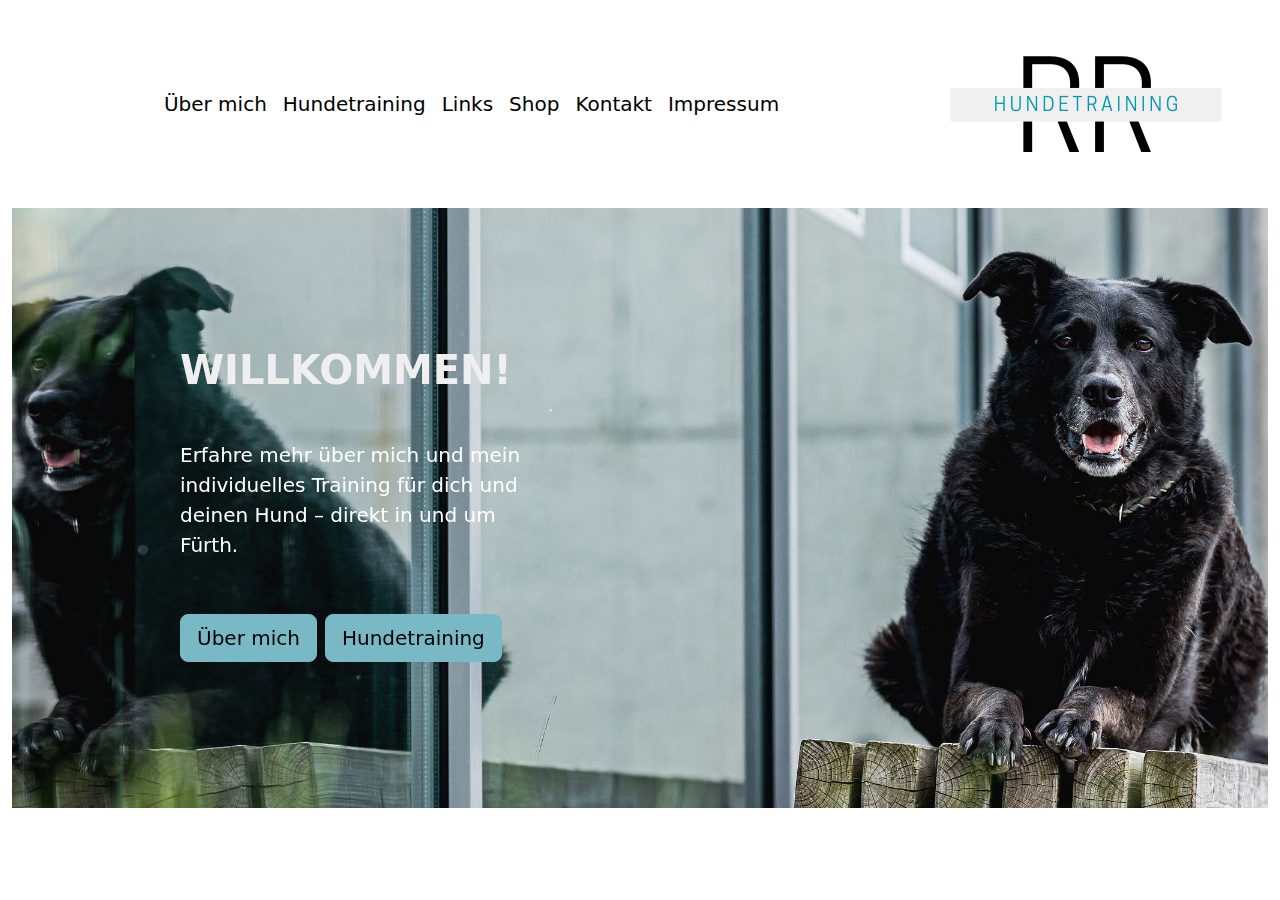
<file: index.html>
<!DOCTYPE html>
<html data-bs-theme="light" lang="de">

<head>
    <meta charset="utf-8">
    <meta name="viewport" content="width=device-width, initial-scale=1.0, shrink-to-fit=no">
    <title>Index</title>
    <meta name="description" content="Das ist die Startseite">
    <meta property="og:type" content="website">
    <meta property="title" content="Startseite">
    <link rel="stylesheet" href="assets/bootstrap/css/bootstrap.min.css">
    <link rel="stylesheet" href="https://fonts.googleapis.com/css?family=Alef&amp;display=swap">
    <link rel="stylesheet" href="assets/css/bss-overrides.css">
    <link rel="stylesheet" href="assets/css/Navbar-Centered-Links-icons.css">
    <link rel="stylesheet" href="assets/css/Projects-Grid-Horizontal-images.css">
</head>

<body>
    <div class="container-fluid">
        <nav class="navbar navbar-expand-md bg-body py-3">
            <div class="container-fluid"><button data-bs-toggle="collapse" class="navbar-toggler" data-bs-target="#navcol-3"><span class="visually-hidden">Toggle navigation</span><span class="navbar-toggler-icon"></span></button>
                <div class="collapse navbar-collapse" id="navcol-3">
                    <ul class="navbar-nav mx-auto">
                        <li class="nav-item"><a class="nav-link active" href="myself.html" style="font-size: 20px;">Über mich</a></li>
                        <li class="nav-item"><a class="nav-link" href="training.html" style="color: #000000;font-size: 20px;">Hundetraining</a></li>
                        <li class="nav-item"><a class="nav-link" href="Links.html" style="color: #000000;font-size: 20px;">Links</a></li>
                        <li class="nav-item"><a class="nav-link" href="Shop.html" style="color: #000000;font-size: 20px;">Shop</a></li>
                        <li class="nav-item"><a class="nav-link" href="Kontakt.html" style="color: #000000;font-size: 20px;">Kontakt</a></li>
                        <li class="nav-item"><a class="nav-link" href="Impressum.html" style="color: #000000;font-size: 20px;">Impressum</a></li>
                    </ul>
                    <picture><img alt="Logo mit zwei R Buchstaben und dem Wort Hundetraining" src="assets/img/Elegant%20Monogram%20Logo%20Minimalist%20Schwarz.png"></picture>
                </div>
            </div>
        </nav>
    </div>
    <div class="container-fluid">
        <section>
            <div data-bss-parallax-bg="true" style="height: 600px;background: url(&quot;assets/img/IMG_3284_web.jpg&quot;) no-repeat;background-size: cover;">
                <div class="container h-100">
                    <div class="row h-100">
                        <div class="col-md-6 text-center text-md-start d-flex d-sm-flex d-md-flex justify-content-center align-items-center justify-content-md-start align-items-md-center justify-content-xl-center">
                            <div style="max-width: 350px;">
                                <h1 class="text-uppercase fw-bold" style="color: var(--bs-primary);">Willkommen!</h1>
                                <p class="text-white my-3" style="color: #000000;font-size: 20px;"><br>Erfahre mehr über mich und mein individuelles Training für dich und deinen Hund – direkt in und um Fürth.<br><br></p><a class="btn btn-secondary btn-lg me-2" role="button" href="myself.html" style="margin: 8px 0px;">Über mich</a><a class="btn btn-secondary btn-lg" role="button" href="training.html">Hundetraining</a>
                            </div>
                        </div>
                    </div>
                </div>
            </div>
        </section>
    </div>
    <script src="assets/bootstrap/js/bootstrap.min.js"></script>
    <script src="assets/js/bs-init.js"></script>
</body>

</html>
</file>
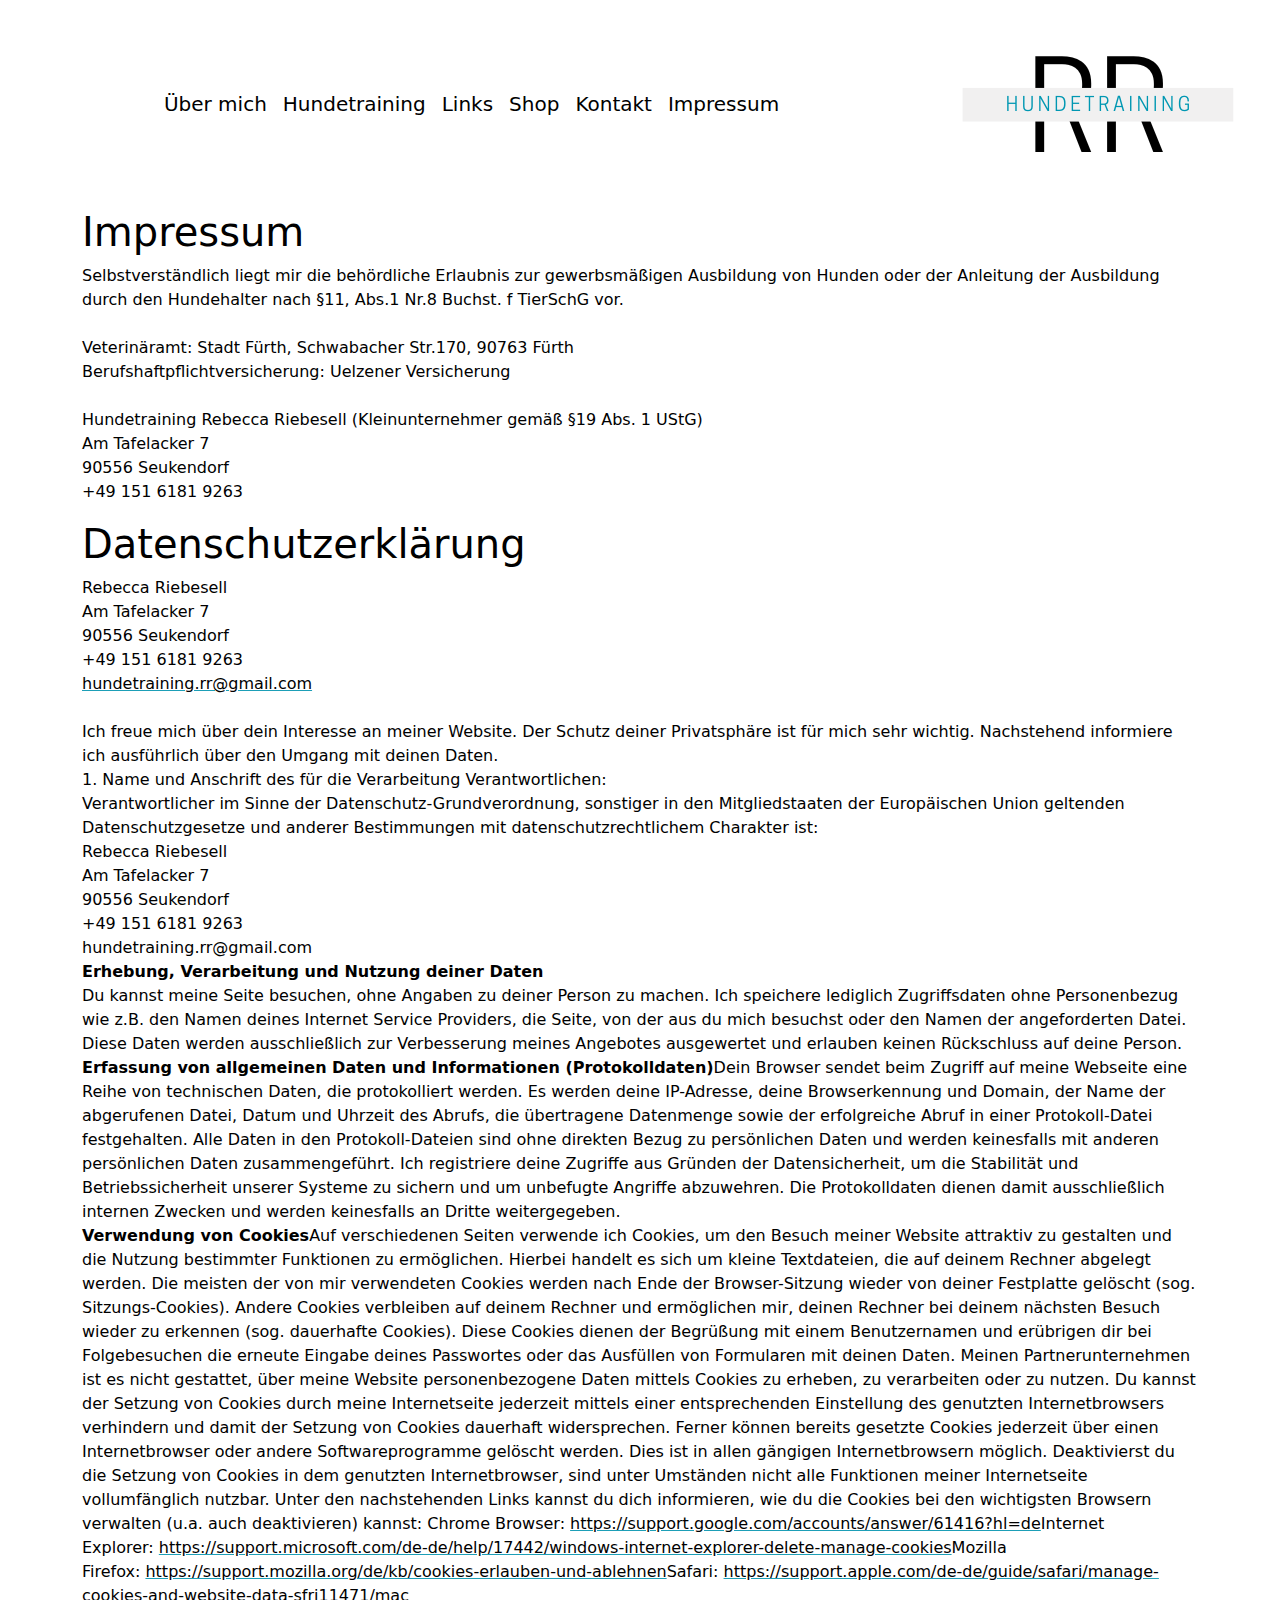
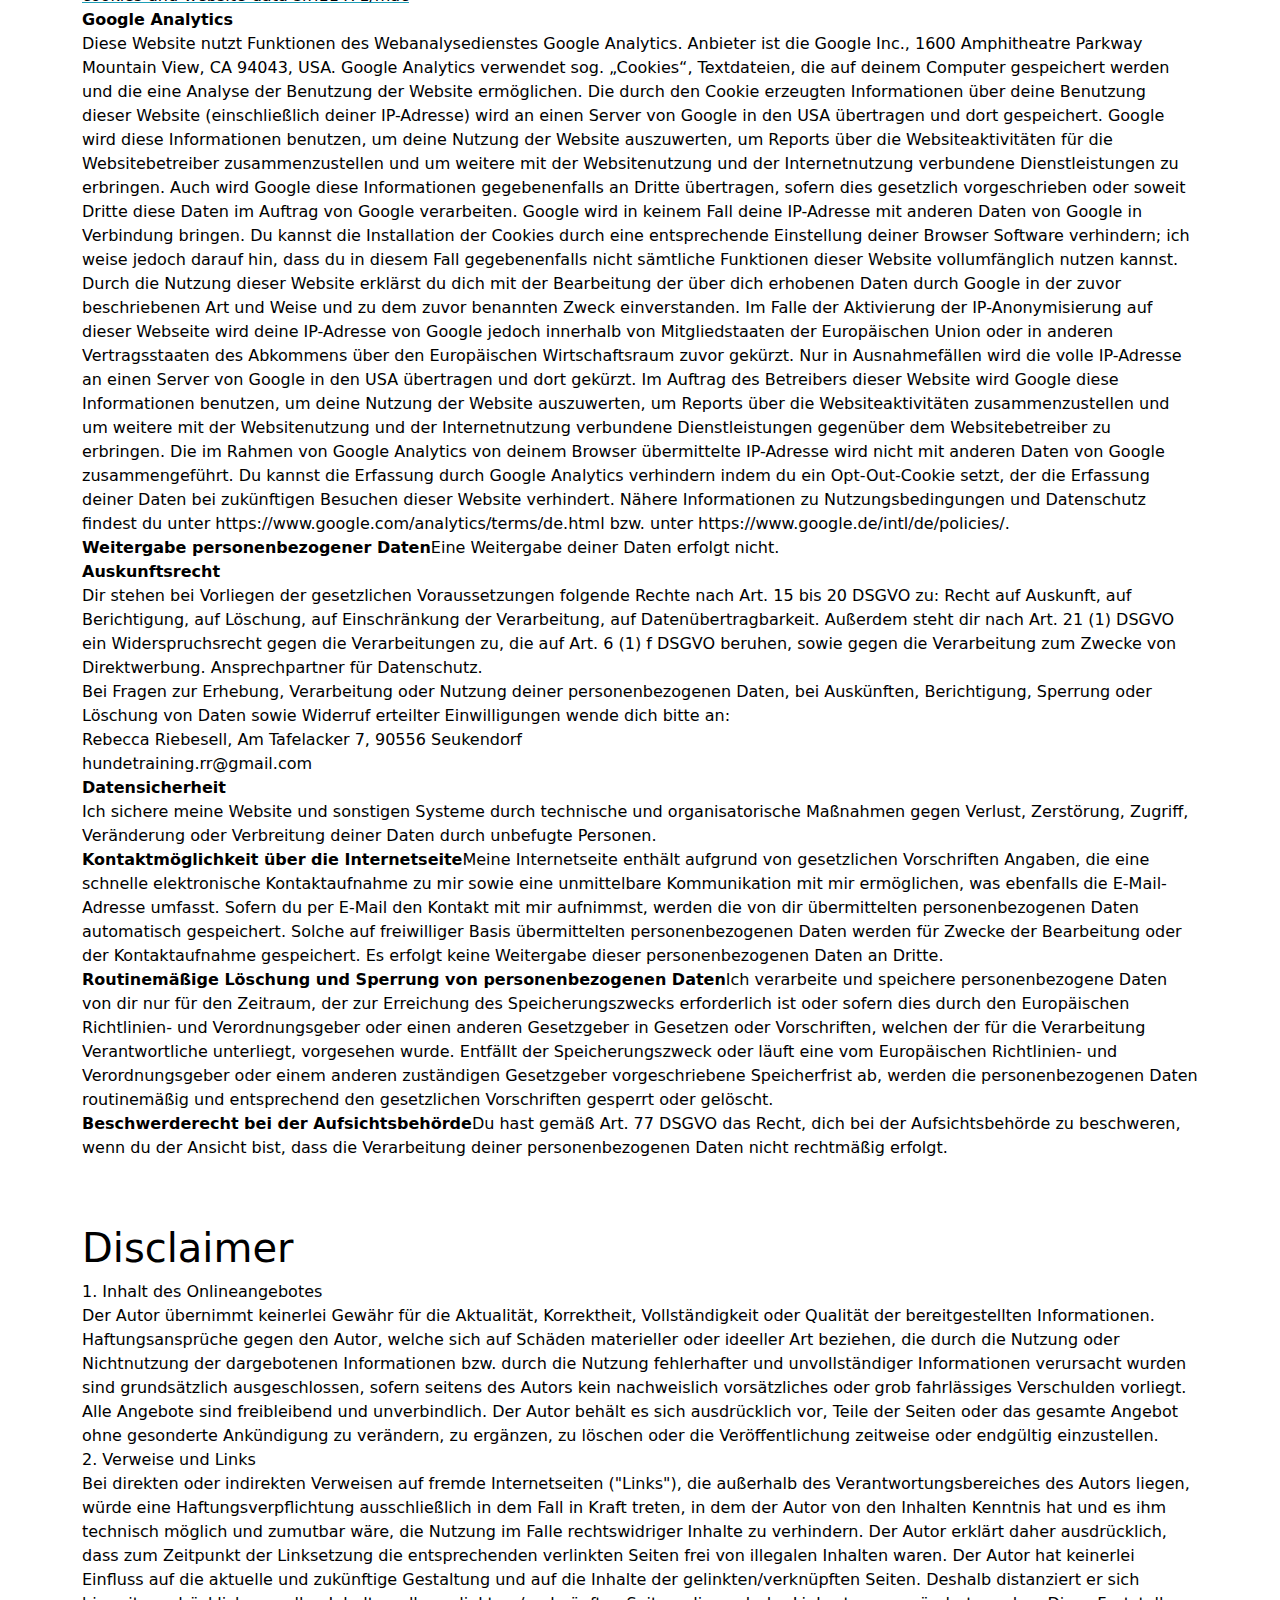
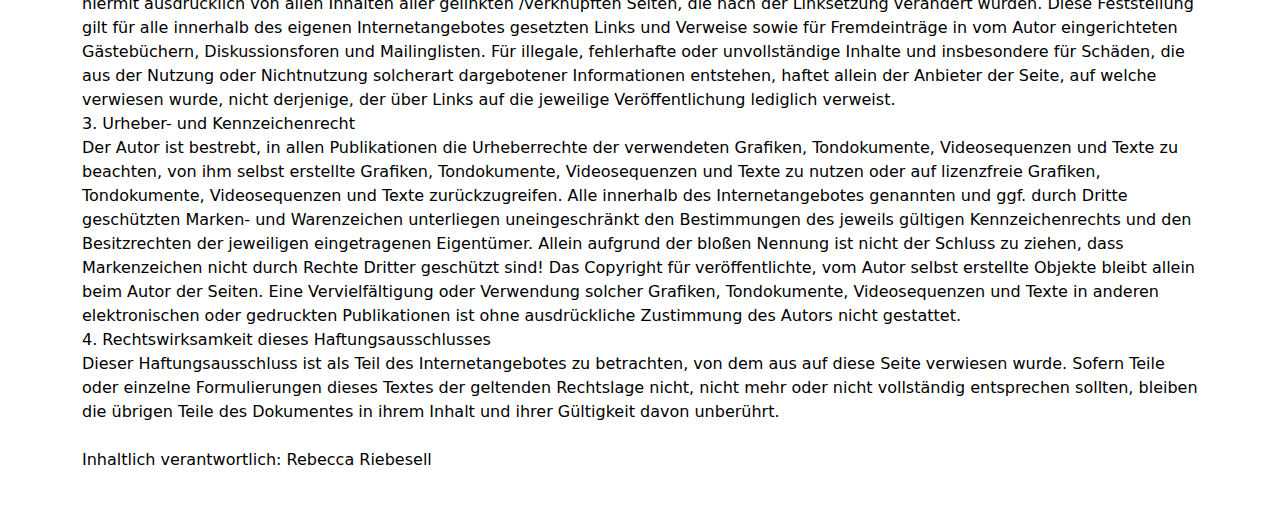
<file: Impressum.html>
<!DOCTYPE html>
<html data-bs-theme="light" lang="de">

<head>
    <meta charset="utf-8">
    <meta name="viewport" content="width=device-width, initial-scale=1.0, shrink-to-fit=no">
    <title>Impressum</title>
    <meta name="description" content="Hier finden sich alle rechtlich relevanten Informationen.">
    <meta property="og:type" content="website">
    <meta property="title" content="Impressum">
    <link rel="stylesheet" href="assets/bootstrap/css/bootstrap.min.css">
    <link rel="stylesheet" href="https://fonts.googleapis.com/css?family=Alef&amp;display=swap">
    <link rel="stylesheet" href="assets/css/bss-overrides.css">
    <link rel="stylesheet" href="assets/css/Navbar-Centered-Links-icons.css">
    <link rel="stylesheet" href="assets/css/Projects-Grid-Horizontal-images.css">
</head>

<body>
    <nav class="navbar navbar-expand-md bg-body py-3">
        <div class="container-fluid"><button data-bs-toggle="collapse" class="navbar-toggler" data-bs-target="#navcol-3"><span class="visually-hidden">Toggle navigation</span><span class="navbar-toggler-icon"></span></button>
            <div class="collapse navbar-collapse" id="navcol-3">
                <ul class="navbar-nav mx-auto">
                    <li class="nav-item"><a class="nav-link active" href="myself.html" style="font-size: 20px;">Über mich</a></li>
                    <li class="nav-item"><a class="nav-link" href="training.html" style="color: #000000;font-size: 20px;">Hundetraining</a></li>
                    <li class="nav-item"><a class="nav-link" href="Links.html" style="color: #000000;font-size: 20px;">Links</a></li>
                    <li class="nav-item"><a class="nav-link" href="Shop.html" style="color: #000000;font-size: 20px;">Shop</a></li>
                    <li class="nav-item"><a class="nav-link" href="Kontakt.html" style="color: #000000;font-size: 20px;">Kontakt</a></li>
                    <li class="nav-item"><a class="nav-link" href="Impressum.html" style="color: #000000;font-size: 20px;">Impressum</a></li>
                </ul>
                <picture><img alt="Logo mit zwei R Buchstaben und dem Wort Hundetraining" src="assets/img/Elegant%20Monogram%20Logo%20Minimalist%20Schwarz.png"></picture>
            </div>
        </div>
    </nav>
    <div class="container">
        <h1>Impressum</h1>
        <p>Selbstverständlich liegt mir die behördliche&nbsp;Erlaubnis zur gewerbsmäßigen Ausbildung von Hunden oder der Anleitung der Ausbildung durch den Hundehalter nach §11, Abs.1 Nr.8 Buchst. f TierSchG vor.<br><br>Veterinäramt: Stadt Fürth, Schwabacher Str.170, 90763 Fürth<br>Berufshaftpflichtversicherung: Uelzener Versicherung<br><br>Hundetraining Rebecca Riebesell (Kleinunternehmer gemäß §19 Abs. 1 UStG)<br>Am Tafelacker 7<br>90556 Seukendorf<br>+49 151 6181 9263</p>
        <h1>Datenschutzerklärung</h1>
        <p>Rebecca Riebesell<br>Am Tafelacker 7<br>90556 Seukendorf<br>+49 151 6181 9263 <br><a href="mailto:hundeschule@shyva.de" target="_blank"><span style="color: rgb(0, 0, 0);">hundetraining.rr@gmail.com</span></a><br><br>Ich freue mich über dein Interesse an meiner Website. Der Schutz deiner Privatsphäre ist für mich sehr wichtig. Nachstehend informiere ich ausführlich über den Umgang mit deinen Daten.<br>1. Name und Anschrift des für die Verarbeitung Verantwortlichen:<br>Verantwortlicher im Sinne der Datenschutz-Grundverordnung, sonstiger in den Mitgliedstaaten der Europäischen Union geltenden Datenschutzgesetze und anderer Bestimmungen mit datenschutzrechtlichem Charakter ist:<br>Rebecca Riebesell<br>Am Tafelacker 7<br>90556 Seukendorf<br>+49 151 6181 9263 <br>hundetraining.rr@gmail.com<br><strong>Erhebung, Verarbeitung und Nutzung deiner Daten</strong><br>Du kannst meine Seite besuchen, ohne Angaben zu deiner Person zu machen. Ich speichere lediglich Zugriffsdaten ohne Personenbezug wie z.B. den Namen deines Internet Service Providers, die Seite, von der aus du mich besuchst oder den Namen der angeforderten Datei. Diese Daten werden ausschließlich zur Verbesserung meines Angebotes ausgewertet und erlauben keinen Rückschluss auf deine Person.<br><strong>Erfassung von allgemeinen Daten und Informationen (Protokolldaten)</strong>Dein Browser sendet beim Zugriff auf meine Webseite eine Reihe von technischen Daten, die protokolliert werden. Es werden deine IP-Adresse, deine Browserkennung und Domain, der Name der abgerufenen Datei, Datum und Uhrzeit des Abrufs, die übertragene Datenmenge sowie der erfolgreiche Abruf in einer Protokoll-Datei festgehalten. Alle Daten in den Protokoll-Dateien sind ohne direkten Bezug zu persönlichen Daten und werden keinesfalls mit anderen persönlichen Daten zusammengeführt. Ich registriere deine Zugriffe aus Gründen der Datensicherheit, um die Stabilität und Betriebssicherheit unserer Systeme zu sichern und um unbefugte Angriffe abzuwehren. Die Protokolldaten dienen damit ausschließlich internen Zwecken und werden keinesfalls an Dritte weitergegeben. <br><strong>Verwendung von Cookies</strong>Auf verschiedenen Seiten verwende ich Cookies, um den Besuch meiner Website attraktiv zu gestalten und die Nutzung bestimmter Funktionen zu ermöglichen. Hierbei handelt es sich um kleine Textdateien, die auf deinem Rechner abgelegt werden. Die meisten der von mir verwendeten Cookies werden nach Ende der Browser-Sitzung wieder von deiner Festplatte gelöscht (sog. Sitzungs-Cookies). Andere Cookies verbleiben auf deinem Rechner und ermöglichen mir, deinen Rechner bei deinem nächsten Besuch wieder zu erkennen (sog. dauerhafte Cookies). Diese Cookies dienen der Begrüßung mit einem Benutzernamen und erübrigen dir bei Folgebesuchen die erneute Eingabe deines Passwortes oder das Ausfüllen von Formularen mit deinen Daten. Meinen Partnerunternehmen ist es nicht gestattet, über meine Website personenbezogene Daten mittels Cookies zu erheben, zu verarbeiten oder zu nutzen. Du kannst der Setzung von Cookies durch meine Internetseite jederzeit mittels einer entsprechenden Einstellung des genutzten Internetbrowsers verhindern und damit der Setzung von Cookies dauerhaft widersprechen. Ferner können bereits gesetzte Cookies jederzeit über einen Internetbrowser oder andere Softwareprogramme gelöscht werden. Dies ist in allen gängigen Internetbrowsern möglich. Deaktivierst du die Setzung von Cookies in dem genutzten Internetbrowser, sind unter Umständen nicht alle Funktionen meiner Internetseite vollumfänglich nutzbar. Unter den nachstehenden Links kannst du dich informieren, wie du die Cookies bei den wichtigsten Browsern verwalten (u.a. auch deaktivieren) kannst: Chrome Browser:&nbsp;<a href="https://support.google.com/accounts/answer/61416?hl=de" target="_blank"><span style="color: rgb(0, 0, 0);">https://support.google.com/accounts/answer/61416?hl=de</span></a>Internet Explorer:&nbsp;<a href="https://support.microsoft.com/de-de/help/17442/windows-internet-explorer-delete-manage-cookies" target="_blank"><span style="color: rgb(0, 0, 0);">https://support.microsoft.com/de-de/help/17442/windows-internet-explorer-delete-manage-cookies</span></a>Mozilla Firefox:&nbsp;<a href="https://support.mozilla.org/de/kb/cookies-erlauben-und-ablehnen" target="_blank"><span style="color: rgb(0, 0, 0);">https://support.mozilla.org/de/kb/cookies-erlauben-und-ablehnen</span></a>Safari:&nbsp;<a href="https://support.apple.com/de-de/guide/safari/manage-cookies-and-website-data-sfri11471/mac" target="_blank"><span style="color: rgb(0, 0, 0);">https://support.apple.com/de-de/guide/safari/manage-cookies-and-website-data-sfri11471/mac</span></a><br><strong>Google Analytics</strong><br>Diese Website nutzt Funktionen des Webanalysedienstes Google Analytics. Anbieter ist die Google Inc., 1600 Amphitheatre Parkway Mountain View, CA 94043, USA. Google Analytics verwendet sog. „Cookies“, Textdateien, die auf deinem Computer gespeichert werden und die eine Analyse der Benutzung der Website ermöglichen. Die durch den Cookie erzeugten Informationen über deine Benutzung dieser Website (einschließlich deiner IP-Adresse) wird an einen Server von Google in den USA übertragen und dort gespeichert. Google wird diese Informationen benutzen, um deine Nutzung der Website auszuwerten, um Reports über die Websiteaktivitäten für die Websitebetreiber zusammenzustellen und um weitere mit der Websitenutzung und der Internetnutzung verbundene Dienstleistungen zu erbringen. Auch wird Google diese Informationen gegebenenfalls an Dritte übertragen, sofern dies gesetzlich vorgeschrieben oder soweit Dritte diese Daten im Auftrag von Google verarbeiten. Google wird in keinem Fall deine IP-Adresse mit anderen Daten von Google in Verbindung bringen. Du kannst die Installation der Cookies durch eine entsprechende Einstellung deiner Browser Software verhindern; ich weise jedoch darauf hin, dass du in diesem Fall gegebenenfalls nicht sämtliche Funktionen dieser Website vollumfänglich nutzen kannst. Durch die Nutzung dieser Website erklärst du dich mit der Bearbeitung der über dich erhobenen Daten durch Google in der zuvor beschriebenen Art und Weise und zu dem zuvor benannten Zweck einverstanden. Im Falle der Aktivierung der IP-Anonymisierung auf dieser Webseite wird deine IP-Adresse von Google jedoch innerhalb von Mitgliedstaaten der Europäischen Union oder in anderen Vertragsstaaten des Abkommens über den Europäischen Wirtschaftsraum zuvor gekürzt. Nur in Ausnahmefällen wird die volle IP-Adresse an einen Server von Google in den USA übertragen und dort gekürzt. Im Auftrag des Betreibers dieser Website wird Google diese Informationen benutzen, um deine Nutzung der Website auszuwerten, um Reports über die Websiteaktivitäten zusammenzustellen und um weitere mit der Websitenutzung und der Internetnutzung verbundene Dienstleistungen gegenüber dem Websitebetreiber zu erbringen. Die im Rahmen von Google Analytics von deinem Browser übermittelte IP-Adresse wird nicht mit anderen Daten von Google zusammengeführt. Du kannst die Erfassung durch Google Analytics verhindern indem du ein Opt-Out-Cookie setzt, der die Erfassung deiner Daten bei zukünftigen Besuchen dieser Website verhindert. Nähere Informationen zu Nutzungsbedingungen und Datenschutz findest du unter https://www.google.com/analytics/terms/de.html bzw. unter https://www.google.de/intl/de/policies/.<br><strong>Weitergabe personenbezogener Daten</strong>Eine Weitergabe deiner Daten erfolgt nicht.<br><strong>Auskunftsrecht</strong><br>Dir stehen bei Vorliegen der gesetzlichen Voraussetzungen folgende Rechte nach Art. 15 bis 20 DSGVO zu: Recht auf Auskunft, auf Berichtigung, auf Löschung, auf Einschränkung der Verarbeitung, auf Datenübertragbarkeit. Außerdem steht dir nach Art. 21 (1) DSGVO ein Widerspruchsrecht gegen die Verarbeitungen zu, die auf Art. 6 (1) f DSGVO beruhen, sowie gegen die Verarbeitung zum Zwecke von Direktwerbung. Ansprechpartner für Datenschutz. <br>Bei Fragen zur Erhebung, Verarbeitung oder Nutzung deiner personenbezogenen Daten, bei Auskünften, Berichtigung, Sperrung oder Löschung von Daten sowie Widerruf erteilter Einwilligungen wende dich bitte an:<br>Rebecca Riebesell, Am Tafelacker 7, 90556 Seukendorf <br>hundetraining.rr@gmail.com <br><strong>Datensicherheit</strong><br>Ich sichere meine Website und sonstigen Systeme durch technische und organisatorische Maßnahmen gegen Verlust, Zerstörung, Zugriff, Veränderung oder Verbreitung deiner Daten durch unbefugte Personen.<br><strong>Kontaktmöglichkeit über die Internetseite</strong>Meine Internetseite enthält aufgrund von gesetzlichen Vorschriften Angaben, die eine schnelle elektronische Kontaktaufnahme zu mir sowie eine unmittelbare Kommunikation mit mir ermöglichen, was ebenfalls die E-Mail-Adresse umfasst. Sofern du per E-Mail den Kontakt mit mir aufnimmst, werden die von dir übermittelten personenbezogenen Daten automatisch gespeichert. Solche auf freiwilliger Basis übermittelten personenbezogenen Daten werden für Zwecke der Bearbeitung oder der Kontaktaufnahme gespeichert. Es erfolgt keine Weitergabe dieser personenbezogenen Daten an Dritte.<br><strong>Routinemäßige Löschung und Sperrung von personenbezogenen Daten</strong>Ich verarbeite und speichere personenbezogene Daten von dir nur für den Zeitraum, der zur Erreichung des Speicherungszwecks erforderlich ist oder sofern dies durch den Europäischen Richtlinien- und Verordnungsgeber oder einen anderen Gesetzgeber in Gesetzen oder Vorschriften, welchen der für die Verarbeitung Verantwortliche unterliegt, vorgesehen wurde. Entfällt der Speicherungszweck oder läuft eine vom Europäischen Richtlinien- und Verordnungsgeber oder einem anderen zuständigen Gesetzgeber vorgeschriebene Speicherfrist ab, werden die personenbezogenen Daten routinemäßig und entsprechend den gesetzlichen Vorschriften gesperrt oder gelöscht.<br><strong>Beschwerderecht bei der Aufsichtsbehörde</strong>Du hast gemäß Art. 77 DSGVO das Recht, dich bei der Aufsichtsbehörde zu beschweren, wenn du der Ansicht bist, dass die Verarbeitung deiner personenbezogenen Daten nicht rechtmäßig erfolgt.<br><br><br></p>
        <h1>Disclaimer</h1>
        <p>1. Inhalt des Onlineangebotes<br>Der Autor übernimmt keinerlei Gewähr für die Aktualität, Korrektheit, Vollständigkeit oder Qualität der bereitgestellten Informationen. Haftungsansprüche gegen den Autor, welche sich auf Schäden materieller oder ideeller Art beziehen, die durch die Nutzung oder Nichtnutzung der dargebotenen Informationen bzw. durch die Nutzung fehlerhafter und unvollständiger Informationen verursacht wurden sind grundsätzlich ausgeschlossen, sofern seitens des Autors kein nachweislich vorsätzliches oder grob fahrlässiges Verschulden vorliegt. Alle Angebote sind freibleibend und unverbindlich. Der Autor behält es sich ausdrücklich vor, Teile der Seiten oder das gesamte Angebot ohne gesonderte Ankündigung zu verändern, zu ergänzen, zu löschen oder die Veröffentlichung zeitweise oder endgültig einzustellen.<br>2. Verweise und Links<br>Bei direkten oder indirekten Verweisen auf fremde Internetseiten ("Links"), die außerhalb des Verantwortungsbereiches des Autors liegen, würde eine Haftungsverpflichtung ausschließlich in dem Fall in Kraft treten, in dem der Autor von den Inhalten Kenntnis hat und es ihm technisch möglich und zumutbar wäre, die Nutzung im Falle rechtswidriger Inhalte zu verhindern. Der Autor erklärt daher ausdrücklich, dass zum Zeitpunkt der Linksetzung die entsprechenden verlinkten Seiten frei von illegalen Inhalten waren. Der Autor hat keinerlei Einfluss auf die aktuelle und zukünftige Gestaltung und auf die Inhalte der gelinkten/verknüpften Seiten. Deshalb distanziert er sich hiermit ausdrücklich von allen Inhalten aller gelinkten /verknüpften Seiten, die nach der Linksetzung verändert wurden. Diese Feststellung gilt für alle innerhalb des eigenen Internetangebotes gesetzten Links und Verweise sowie für Fremdeinträge in vom Autor eingerichteten Gästebüchern, Diskussionsforen und Mailinglisten. Für illegale, fehlerhafte oder unvollständige Inhalte und insbesondere für Schäden, die aus der Nutzung oder Nichtnutzung solcherart dargebotener Informationen entstehen, haftet allein der Anbieter der Seite, auf welche verwiesen wurde, nicht derjenige, der über Links auf die jeweilige Veröffentlichung lediglich verweist.<br>3. Urheber- und Kennzeichenrecht<br>Der Autor ist bestrebt, in allen Publikationen die Urheberrechte der verwendeten Grafiken, Tondokumente, Videosequenzen und Texte zu beachten, von ihm selbst erstellte Grafiken, Tondokumente, Videosequenzen und Texte zu nutzen oder auf lizenzfreie Grafiken, Tondokumente, Videosequenzen und Texte zurückzugreifen. Alle innerhalb des Internetangebotes genannten und ggf. durch Dritte geschützten Marken- und Warenzeichen unterliegen uneingeschränkt den Bestimmungen des jeweils gültigen Kennzeichenrechts und den Besitzrechten der jeweiligen eingetragenen Eigentümer. Allein aufgrund der bloßen Nennung ist nicht der Schluss zu ziehen, dass Markenzeichen nicht durch Rechte Dritter geschützt sind! Das Copyright für veröffentlichte, vom Autor selbst erstellte Objekte bleibt allein beim Autor der Seiten. Eine Vervielfältigung oder Verwendung solcher Grafiken, Tondokumente, Videosequenzen und Texte in anderen elektronischen oder gedruckten Publikationen ist ohne ausdrückliche Zustimmung des Autors nicht gestattet.<br>4. Rechtswirksamkeit dieses Haftungsausschlusses <br>Dieser Haftungsausschluss ist als Teil des Internetangebotes zu betrachten, von dem aus auf diese Seite verwiesen wurde. Sofern Teile oder einzelne Formulierungen dieses Textes der geltenden Rechtslage nicht, nicht mehr oder nicht vollständig entsprechen sollten, bleiben die übrigen Teile des Dokumentes in ihrem Inhalt und ihrer Gültigkeit davon unberührt.<br><br>Inhaltlich verantwortlich: Rebecca Riebesell<br><br></p>
    </div>
    <script src="assets/bootstrap/js/bootstrap.min.js"></script>
    <script src="assets/js/bs-init.js"></script>
</body>

</html>
</file>
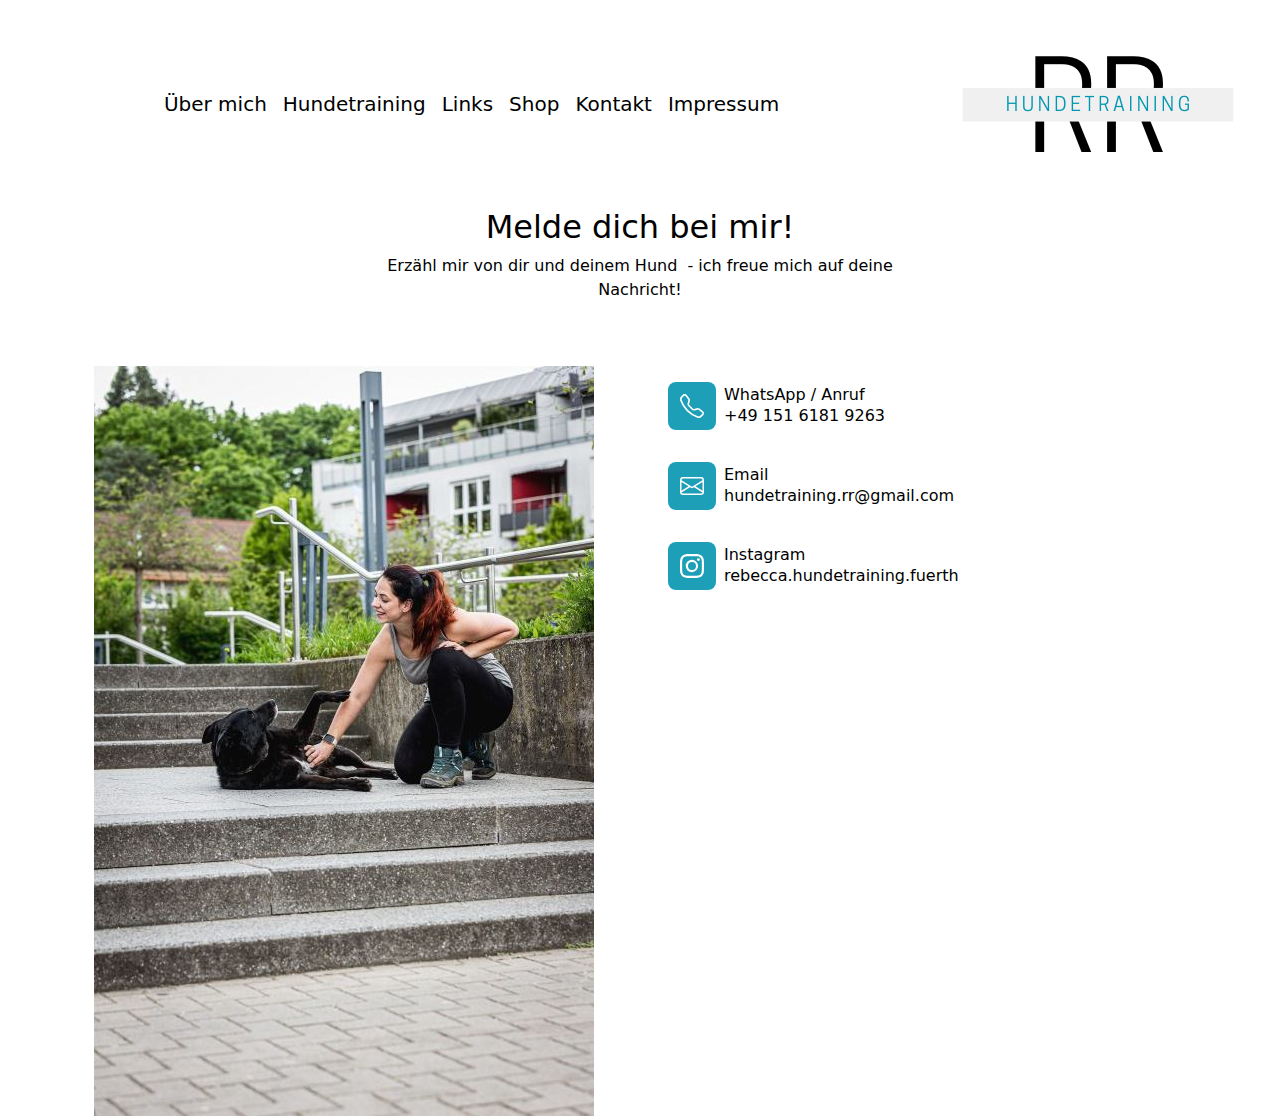
<file: Kontakt.html>
<!DOCTYPE html>
<html data-bs-theme="light" lang="de">

<head>
    <meta charset="utf-8">
    <meta name="viewport" content="width=device-width, initial-scale=1.0, shrink-to-fit=no">
    <title>Kontakt</title>
    <meta name="description" content="Hier finden sich alle Kontaktmöglichkeiten">
    <meta property="og:type" content="website">
    <meta property="title" content="Kontakt">
    <link rel="stylesheet" href="assets/bootstrap/css/bootstrap.min.css">
    <link rel="stylesheet" href="https://fonts.googleapis.com/css?family=Alef&amp;display=swap">
    <link rel="stylesheet" href="assets/css/bss-overrides.css">
    <link rel="stylesheet" href="assets/css/Navbar-Centered-Links-icons.css">
    <link rel="stylesheet" href="assets/css/Projects-Grid-Horizontal-images.css">
</head>

<body>
    <nav class="navbar navbar-expand-md bg-body py-3">
        <div class="container-fluid"><button data-bs-toggle="collapse" class="navbar-toggler" data-bs-target="#navcol-3"><span class="visually-hidden">Toggle navigation</span><span class="navbar-toggler-icon"></span></button>
            <div class="collapse navbar-collapse" id="navcol-3">
                <ul class="navbar-nav mx-auto">
                    <li class="nav-item"><a class="nav-link active" href="myself.html" style="font-size: 20px;">Über mich</a></li>
                    <li class="nav-item"><a class="nav-link" href="training.html" style="color: #000000;font-size: 20px;">Hundetraining</a></li>
                    <li class="nav-item"><a class="nav-link" href="Links.html" style="color: #000000;font-size: 20px;">Links</a></li>
                    <li class="nav-item"><a class="nav-link" href="Shop.html" style="color: #000000;font-size: 20px;">Shop</a></li>
                    <li class="nav-item"><a class="nav-link" href="Kontakt.html" style="color: #000000;font-size: 20px;">Kontakt</a></li>
                    <li class="nav-item"><a class="nav-link" href="Impressum.html" style="color: #000000;font-size: 20px;">Impressum</a></li>
                </ul>
                <picture><img alt="Logo mit zwei R Buchstaben und dem Wort Hundetraining" src="assets/img/Elegant%20Monogram%20Logo%20Minimalist%20Schwarz.png"></picture>
            </div>
        </div>
    </nav>
    <div class="container">
        <section>
            <div class="container-fluid">
                <div class="row mb-5">
                    <div class="col-md-8 col-xl-6 text-center mx-auto">
                        <h2>Melde dich bei mir!</h2>
                        <p class="w-lg-50">Erzähl mir von dir und deinem Hund&nbsp; - ich freue mich auf deine Nachricht!</p>
                    </div>
                </div>
                <div class="row d-flex">
                    <div class="col"><img class="img-fluid" alt="Eine Frau streichelt einen Hund am Boden" width="500" height="750" src="assets/img/IMG_3374_web.jpg"></div>
                    <div class="col">
                        <div class="flex-column justify-content-center align-items-start" style="padding-left: initial;">
                            <div class="d-flex align-items-center p-3">
                                <div class="bs-icon-md bs-icon-rounded bs-icon-primary d-flex flex-shrink-0 justify-content-center align-items-center d-inline-block bs-icon" style="background: var(--bs-info);"><svg xmlns="http://www.w3.org/2000/svg" width="1em" height="1em" fill="currentColor" viewBox="0 0 16 16" class="bi bi-telephone">
                                        <path d="M3.654 1.328a.678.678 0 0 0-1.015-.063L1.605 2.3c-.483.484-.661 1.169-.45 1.77a17.568 17.568 0 0 0 4.168 6.608 17.569 17.569 0 0 0 6.608 4.168c.601.211 1.286.033 1.77-.45l1.034-1.034a.678.678 0 0 0-.063-1.015l-2.307-1.794a.678.678 0 0 0-.58-.122l-2.19.547a1.745 1.745 0 0 1-1.657-.459L5.482 8.062a1.745 1.745 0 0 1-.46-1.657l.548-2.19a.678.678 0 0 0-.122-.58L3.654 1.328zM1.884.511a1.745 1.745 0 0 1 2.612.163L6.29 2.98c.329.423.445.974.315 1.494l-.547 2.19a.678.678 0 0 0 .178.643l2.457 2.457a.678.678 0 0 0 .644.178l2.189-.547a1.745 1.745 0 0 1 1.494.315l2.306 1.794c.829.645.905 1.87.163 2.611l-1.034 1.034c-.74.74-1.846 1.065-2.877.702a18.634 18.634 0 0 1-7.01-4.42 18.634 18.634 0 0 1-4.42-7.009c-.362-1.03-.037-2.137.703-2.877L1.885.511z"></path>
                                    </svg></div>
                                <div class="px-2">
                                    <h6 class="mb-0">WhatsApp / Anruf&nbsp;</h6>
                                    <p class="mb-0">+49 151 6181 9263</p>
                                </div>
                            </div>
                            <div class="d-flex align-items-center p-3">
                                <div class="bs-icon-md bs-icon-rounded bs-icon-primary d-flex flex-shrink-0 justify-content-center align-items-center d-inline-block bs-icon" style="background: var(--bs-info);"><svg xmlns="http://www.w3.org/2000/svg" width="1em" height="1em" fill="currentColor" viewBox="0 0 16 16" class="bi bi-envelope">
                                        <path d="M0 4a2 2 0 0 1 2-2h12a2 2 0 0 1 2 2v8a2 2 0 0 1-2 2H2a2 2 0 0 1-2-2zm2-1a1 1 0 0 0-1 1v.217l7 4.2 7-4.2V4a1 1 0 0 0-1-1zm13 2.383-4.708 2.825L15 11.105zm-.034 6.876-5.64-3.471L8 9.583l-1.326-.795-5.64 3.47A1 1 0 0 0 2 13h12a1 1 0 0 0 .966-.741M1 11.105l4.708-2.897L1 5.383z"></path>
                                    </svg></div>
                                <div class="px-2">
                                    <h6 class="mb-0">Email</h6>
                                    <p class="mb-0">hundetraining.rr@gmail.com</p>
                                </div>
                            </div>
                            <div class="d-flex align-items-center p-3">
                                <div class="bs-icon-md bs-icon-rounded bs-icon-primary d-flex flex-shrink-0 justify-content-center align-items-center d-inline-block bs-icon" style="background: var(--bs-info);"><svg xmlns="http://www.w3.org/2000/svg" width="1em" height="1em" fill="currentColor" viewBox="0 0 16 16" class="bi bi-instagram">
                                        <path d="M8 0C5.829 0 5.556.01 4.703.048 3.85.088 3.269.222 2.76.42a3.917 3.917 0 0 0-1.417.923A3.927 3.927 0 0 0 .42 2.76C.222 3.268.087 3.85.048 4.7.01 5.555 0 5.827 0 8.001c0 2.172.01 2.444.048 3.297.04.852.174 1.433.372 1.942.205.526.478.972.923 1.417.444.445.89.719 1.416.923.51.198 1.09.333 1.942.372C5.555 15.99 5.827 16 8 16s2.444-.01 3.298-.048c.851-.04 1.434-.174 1.943-.372a3.916 3.916 0 0 0 1.416-.923c.445-.445.718-.891.923-1.417.197-.509.332-1.09.372-1.942C15.99 10.445 16 10.173 16 8s-.01-2.445-.048-3.299c-.04-.851-.175-1.433-.372-1.941a3.926 3.926 0 0 0-.923-1.417A3.911 3.911 0 0 0 13.24.42c-.51-.198-1.092-.333-1.943-.372C10.443.01 10.172 0 7.998 0h.003zm-.717 1.442h.718c2.136 0 2.389.007 3.232.046.78.035 1.204.166 1.486.275.373.145.64.319.92.599.28.28.453.546.598.92.11.281.24.705.275 1.485.039.843.047 1.096.047 3.231s-.008 2.389-.047 3.232c-.035.78-.166 1.203-.275 1.485a2.47 2.47 0 0 1-.599.919c-.28.28-.546.453-.92.598-.28.11-.704.24-1.485.276-.843.038-1.096.047-3.232.047s-2.39-.009-3.233-.047c-.78-.036-1.203-.166-1.485-.276a2.478 2.478 0 0 1-.92-.598 2.48 2.48 0 0 1-.6-.92c-.109-.281-.24-.705-.275-1.485-.038-.843-.046-1.096-.046-3.233 0-2.136.008-2.388.046-3.231.036-.78.166-1.204.276-1.486.145-.373.319-.64.599-.92.28-.28.546-.453.92-.598.282-.11.705-.24 1.485-.276.738-.034 1.024-.044 2.515-.045v.002zm4.988 1.328a.96.96 0 1 0 0 1.92.96.96 0 0 0 0-1.92zm-4.27 1.122a4.109 4.109 0 1 0 0 8.217 4.109 4.109 0 0 0 0-8.217zm0 1.441a2.667 2.667 0 1 1 0 5.334 2.667 2.667 0 0 1 0-5.334"></path>
                                    </svg></div>
                                <div class="px-2">
                                    <h6 class="mb-0">Instagram</h6>
                                    <p class="mb-0">rebecca.hundetraining.fuerth</p>
                                </div>
                            </div>
                        </div>
                    </div>
                </div>
            </div>
        </section>
    </div>
    <script src="assets/bootstrap/js/bootstrap.min.js"></script>
    <script src="assets/js/bs-init.js"></script>
</body>

</html>
</file>
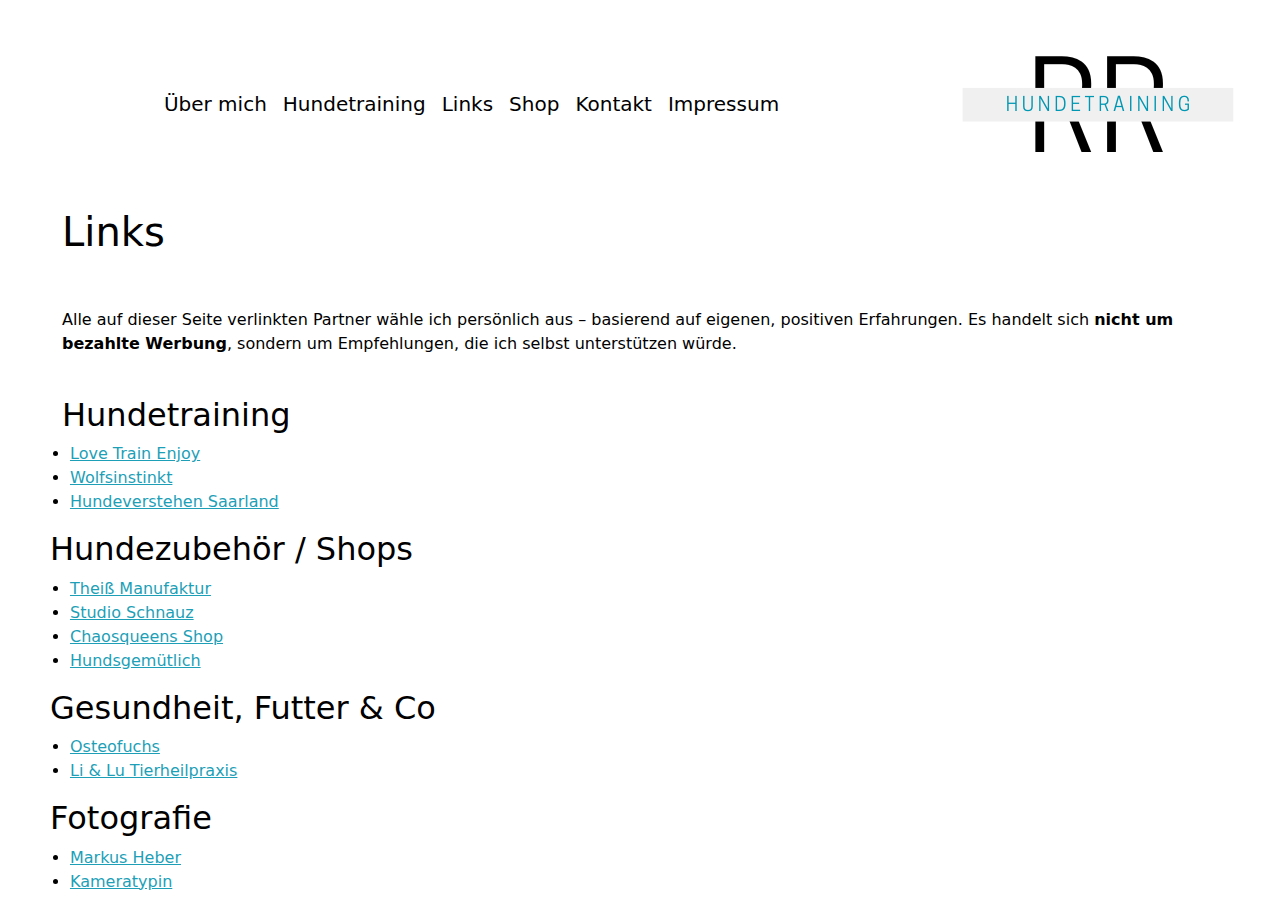
<file: Links.html>
<!DOCTYPE html>
<html data-bs-theme="light" lang="de">

<head>
    <meta charset="utf-8">
    <meta name="viewport" content="width=device-width, initial-scale=1.0, shrink-to-fit=no">
    <title>Links</title>
    <meta name="description" content="Die Seite stellt Links zu Geschäftspartnern bereit.">
    <meta property="og:type" content="website">
    <meta property="title" content="Links">
    <link rel="stylesheet" href="assets/bootstrap/css/bootstrap.min.css">
    <link rel="stylesheet" href="https://fonts.googleapis.com/css?family=Alef&amp;display=swap">
    <link rel="stylesheet" href="assets/css/bss-overrides.css">
    <link rel="stylesheet" href="assets/css/Navbar-Centered-Links-icons.css">
    <link rel="stylesheet" href="assets/css/Projects-Grid-Horizontal-images.css">
</head>

<body>
    <nav class="navbar navbar-expand-md bg-body py-3">
        <div class="container-fluid"><button data-bs-toggle="collapse" class="navbar-toggler" data-bs-target="#navcol-3"><span class="visually-hidden">Toggle navigation</span><span class="navbar-toggler-icon"></span></button>
            <div class="collapse navbar-collapse" id="navcol-3">
                <ul class="navbar-nav mx-auto">
                    <li class="nav-item"><a class="nav-link active" href="myself.html" style="font-size: 20px;">Über mich</a></li>
                    <li class="nav-item"><a class="nav-link" href="training.html" style="color: #000000;font-size: 20px;">Hundetraining</a></li>
                    <li class="nav-item"><a class="nav-link" href="Links.html" style="color: #000000;font-size: 20px;">Links</a></li>
                    <li class="nav-item"><a class="nav-link" href="Shop.html" style="color: #000000;font-size: 20px;">Shop</a></li>
                    <li class="nav-item"><a class="nav-link" href="Kontakt.html" style="color: #000000;font-size: 20px;">Kontakt</a></li>
                    <li class="nav-item"><a class="nav-link" href="Impressum.html" style="color: #000000;font-size: 20px;">Impressum</a></li>
                </ul>
                <picture><img alt="Logo mit zwei R Buchstaben und dem Wort Hundetraining" src="assets/img/Elegant%20Monogram%20Logo%20Minimalist%20Schwarz.png"></picture>
            </div>
        </div>
    </nav>
    <div class="container-fluid">
        <h1 class="w-50" style="padding: 50px;padding-bottom: 20px;padding-top: 0;">Links</h1>
        <p class="w-100" style="padding-right: 50px;padding-left: 50px;"><br>Alle auf dieser Seite verlinkten Partner wähle ich persönlich aus – basierend auf eigenen, positiven Erfahrungen. Es handelt sich <strong>nicht um bezahlte Werbung</strong>, sondern um Empfehlungen, die ich selbst unterstützen würde.<br><br></p>
        <h2 class="w-50" style="padding-right: 50px;padding-left: 50px;">Hundetraining</h2>
    </div>
    <ul class="w-50" style="padding-right: 50px;padding-left: 70px;">
        <li class="w-50"><a href="https://love-train-enjoy.de/home-de/">Love Train Enjoy</a></li>
        <li class="w-50"><a href="https://wolfs-instinkt.de/">Wolfsinstinkt</a></li>
        <li class="w-50"><a href="https://hundeverstehen.saarland/">Hundeverstehen Saarland</a></li>
    </ul>
    <h2 class="w-50" style="padding-right: 50px;padding-left: 50px;">Hundezubehör / Shops</h2>
    <ul class="w-50" style="padding-right: 50px;padding-left: 70px;">
        <li class="w-50"><a href="https://www.instagram.com/theissmanufaktur/?igsh=MWUyY3F1cTBqcGw1ZA%3D%3D#">Theiß Manufaktur</a></li>
        <li class="w-50"><a href="https://studio-schnauz.de/">Studio Schnauz</a></li>
        <li class="w-50"><a href="https://die-chaosqueens.de/"><span style="color: rgba(var(--bs-link-color-rgb),var(--bs-link-opacity,1));">Chaosqueens Shop</span></a></li>
        <li class="w-50"><a href="https://hunds-gemuetlich.de/">Hundsgemütlich</a></li>
    </ul>
    <h2 class="w-50" style="padding-right: 50px;padding-left: 50px;">Gesundheit, Futter &amp; Co</h2>
    <ul class="w-50" style="padding-right: 50px;padding-left: 70px;">
        <li class="w-50"><a href="https://www.osteofuchs.de/hundepyhsiotherapie/">Osteofuchs</a></li>
        <li class="w-50"><a href="https://tiernahrung-liundlu.de/">Li &amp; Lu Tierheilpraxis</a></li>
    </ul>
    <h2 class="w-50" style="padding-right: 50px;padding-left: 50px;">Fotografie</h2>
    <ul class="w-50" style="padding-right: 50px;padding-left: 70px;">
        <li class="w-50"><a href="https://www.m-h-photo.de/">Markus Heber</a></li>
        <li class="w-50"><a href="https://www.kameratypin.de/">Kameratypin</a></li>
    </ul>
    <script src="assets/bootstrap/js/bootstrap.min.js"></script>
    <script src="assets/js/bs-init.js"></script>
</body>

</html>
</file>
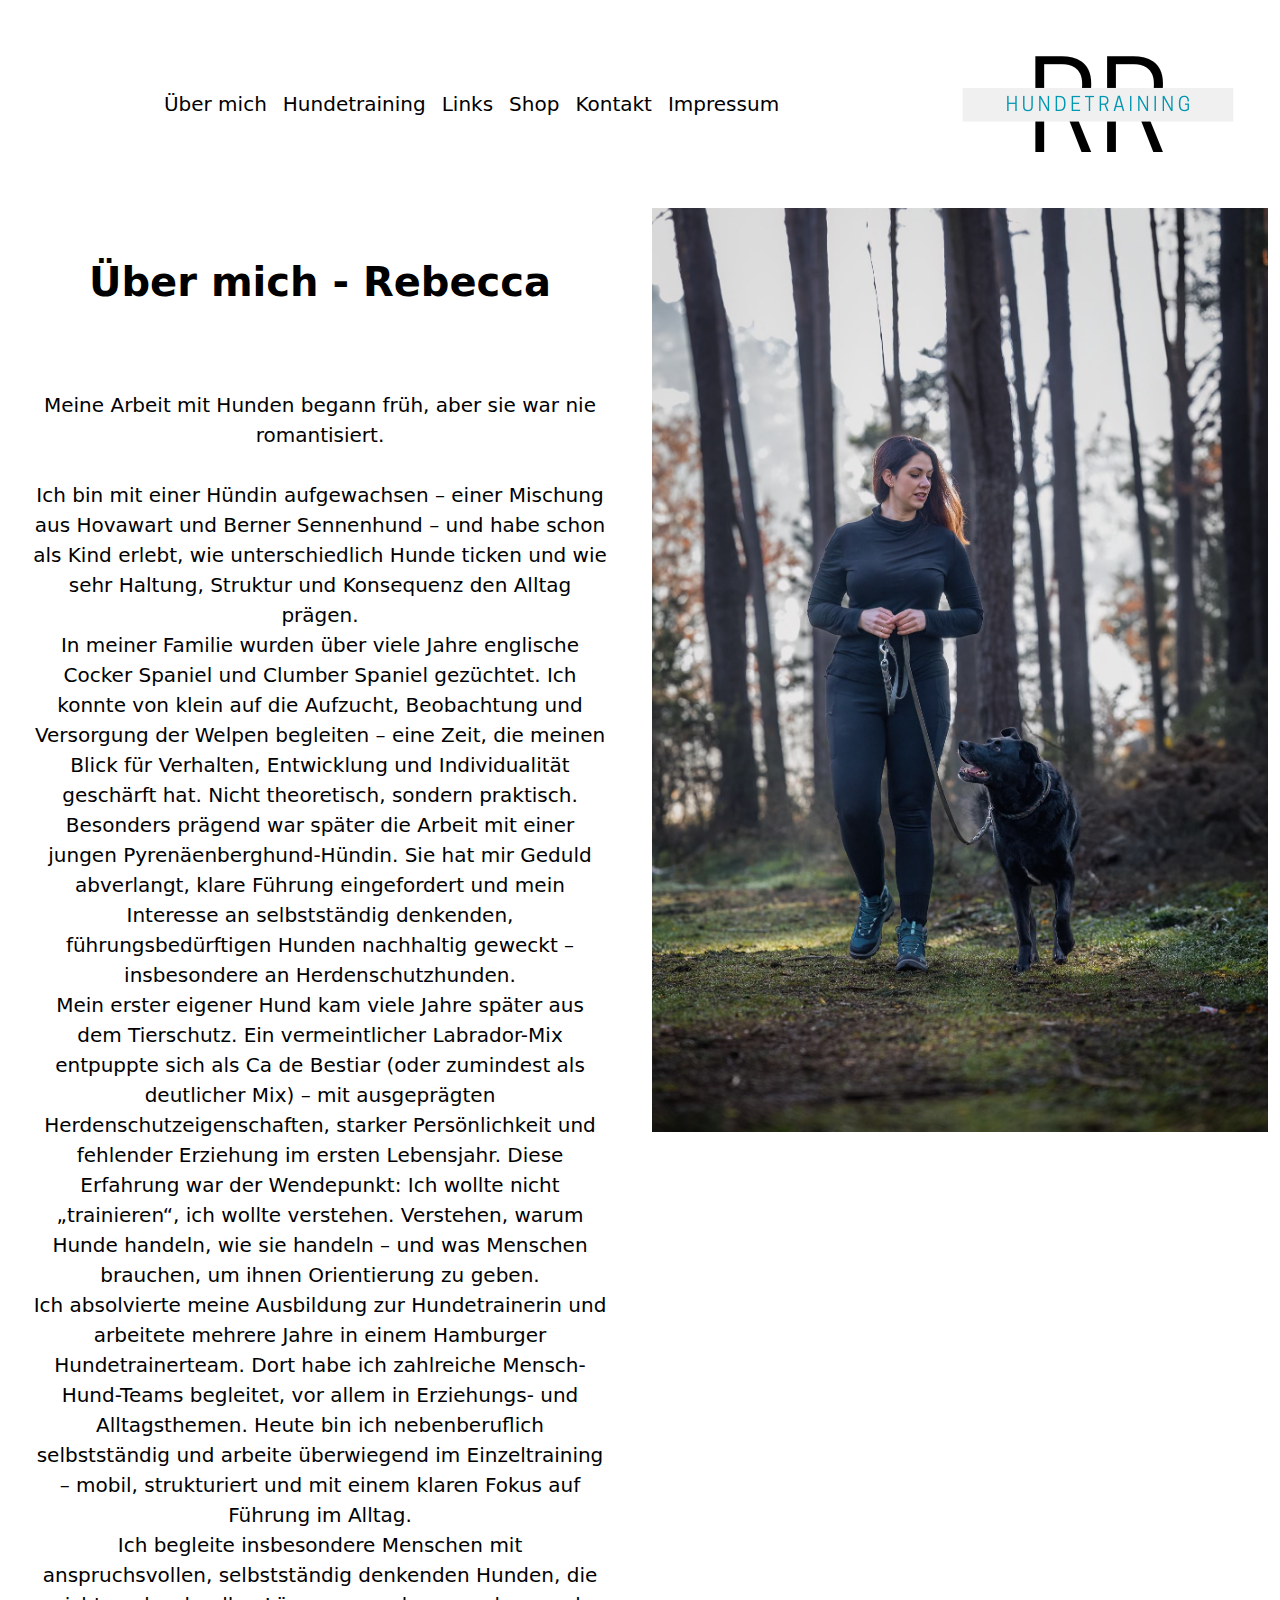
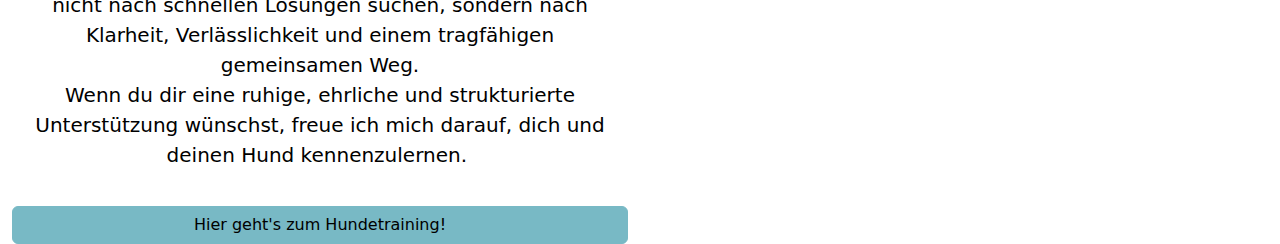
<file: myself.html>
<!DOCTYPE html>
<html data-bs-theme="light" lang="de">

<head>
    <meta charset="utf-8">
    <meta name="viewport" content="width=device-width, initial-scale=1.0, shrink-to-fit=no">
    <title>Myself</title>
    <meta name="description" content="Hier findet man persönliche Informationen zu mir und meinem Zusammenleben mit Hunden.">
    <meta property="og:type" content="website">
    <meta property="title" content="myself">
    <link rel="stylesheet" href="assets/bootstrap/css/bootstrap.min.css">
    <link rel="stylesheet" href="https://fonts.googleapis.com/css?family=Alef&amp;display=swap">
    <link rel="stylesheet" href="assets/css/bss-overrides.css">
    <link rel="stylesheet" href="assets/css/Navbar-Centered-Links-icons.css">
    <link rel="stylesheet" href="assets/css/Projects-Grid-Horizontal-images.css">
</head>

<body>
    <nav class="navbar navbar-expand-md bg-body py-3">
        <div class="container-fluid"><button data-bs-toggle="collapse" class="navbar-toggler" data-bs-target="#navcol-3"><span class="visually-hidden">Toggle navigation</span><span class="navbar-toggler-icon"></span></button>
            <div class="collapse navbar-collapse" id="navcol-3">
                <ul class="navbar-nav mx-auto">
                    <li class="nav-item"><a class="nav-link active" href="myself.html" style="font-size: 20px;">Über mich</a></li>
                    <li class="nav-item"><a class="nav-link" href="training.html" style="color: #000000;font-size: 20px;">Hundetraining</a></li>
                    <li class="nav-item"><a class="nav-link" href="Links.html" style="color: #000000;font-size: 20px;">Links</a></li>
                    <li class="nav-item"><a class="nav-link" href="Shop.html" style="color: #000000;font-size: 20px;">Shop</a></li>
                    <li class="nav-item"><a class="nav-link" href="Kontakt.html" style="color: #000000;font-size: 20px;">Kontakt</a></li>
                    <li class="nav-item"><a class="nav-link" href="Impressum.html" style="color: #000000;font-size: 20px;">Impressum</a></li>
                </ul>
                <picture><img alt="Logo mit zwei R Buchstaben und dem Wort Hundetraining" src="assets/img/Elegant%20Monogram%20Logo%20Minimalist%20Schwarz.png"></picture>
            </div>
        </div>
    </nav>
    <div class="container-fluid">
        <div class="row">
            <div class="col-md-6">
                <h1 class="text-decoration-none" style="padding: 10px;margin: auto;margin-bottom: 24px;text-align: center;text-decoration: underline;font-weight: bold;padding-top: 50px;">Über mich - Rebecca</h1>
                <p style="font-size: 20px;padding: 20px;text-align: center;"><br>Meine Arbeit mit Hunden begann früh, aber sie war nie romantisiert.<br><br>Ich bin mit einer Hündin aufgewachsen – einer Mischung aus Hovawart und Berner Sennenhund – und habe schon als Kind erlebt, wie unterschiedlich Hunde ticken und wie sehr Haltung, Struktur und Konsequenz den Alltag prägen.<br>In meiner Familie wurden über viele Jahre englische Cocker Spaniel und Clumber Spaniel gezüchtet. Ich konnte von klein auf die Aufzucht, Beobachtung und Versorgung der Welpen begleiten – eine Zeit, die meinen Blick für Verhalten, Entwicklung und Individualität geschärft hat. Nicht theoretisch, sondern praktisch.<br>Besonders prägend war später die Arbeit mit einer jungen Pyrenäenberghund-Hündin. Sie hat mir Geduld abverlangt, klare Führung eingefordert und mein Interesse an selbstständig denkenden, führungsbedürftigen Hunden nachhaltig geweckt – insbesondere an Herdenschutzhunden.<br>Mein erster eigener Hund kam viele Jahre später aus dem Tierschutz. Ein vermeintlicher Labrador-Mix entpuppte sich als Ca de Bestiar (oder zumindest als deutlicher Mix) – mit ausgeprägten Herdenschutzeigenschaften, starker Persönlichkeit und fehlender Erziehung im ersten Lebensjahr. Diese Erfahrung war der Wendepunkt: Ich wollte nicht „trainieren“, ich wollte verstehen. Verstehen, warum Hunde handeln, wie sie handeln – und was Menschen brauchen, um ihnen Orientierung zu geben.<br>Ich absolvierte meine Ausbildung zur Hundetrainerin und arbeitete mehrere Jahre in einem Hamburger Hundetrainerteam. Dort habe ich zahlreiche Mensch-Hund-Teams begleitet, vor allem in Erziehungs- und Alltagsthemen. Heute bin ich nebenberuflich selbstständig und arbeite überwiegend im Einzeltraining – mobil, strukturiert und mit einem klaren Fokus auf Führung im Alltag.<br>Ich begleite insbesondere Menschen mit anspruchsvollen, selbstständig denkenden Hunden, die nicht nach schnellen Lösungen suchen, sondern nach Klarheit, Verlässlichkeit und einem tragfähigen gemeinsamen Weg.<br>Wenn du dir eine ruhige, ehrliche und strukturierte Unterstützung wünschst, freue ich mich darauf, dich und deinen Hund kennenzulernen.&nbsp;</p><a class="btn btn-secondary" role="button" href="training.html" style="position: static;display: block;">Hier geht's zum Hundetraining!</a>
            </div>
            <div class="col-md-6">
                <picture><img class="img-fluid" alt="Eine Hundetrainerin läuft mit ihrem Hund" src="assets/img/Web%20044_1.jpg"></picture>
            </div>
        </div>
    </div>
    <script src="assets/bootstrap/js/bootstrap.min.js"></script>
    <script src="assets/js/bs-init.js"></script>
</body>

</html>
</file>
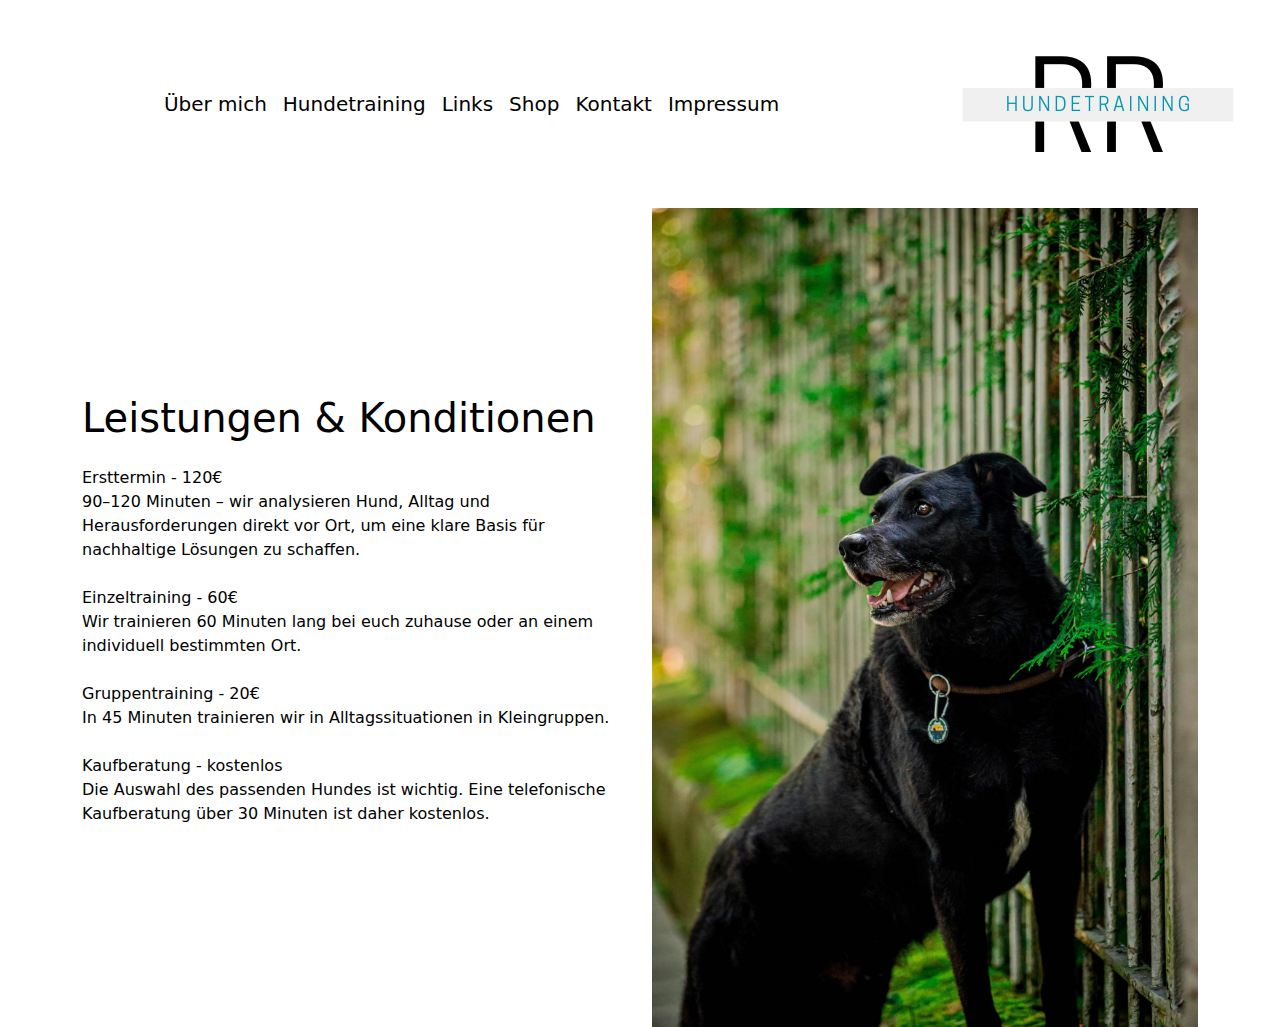
<file: Preise.html>
<!DOCTYPE html>
<html data-bs-theme="light" lang="de">

<head>
    <meta charset="utf-8">
    <meta name="viewport" content="width=device-width, initial-scale=1.0, shrink-to-fit=no">
    <title>Shop</title>
    <meta name="description" content="Link zum Shop mit Workbooks, Arbeitsmaterialien etc.">
    <meta property="og:type" content="website">
    <meta property="title" content="Shop">
    <link rel="stylesheet" href="assets/bootstrap/css/bootstrap.min.css">
    <link rel="stylesheet" href="https://fonts.googleapis.com/css?family=Alef&amp;display=swap">
    <link rel="stylesheet" href="assets/css/bss-overrides.css">
    <link rel="stylesheet" href="assets/css/Navbar-Centered-Links-icons.css">
    <link rel="stylesheet" href="assets/css/Projects-Grid-Horizontal-images.css">
</head>

<body>
    <nav class="navbar navbar-expand-md bg-body py-3">
        <div class="container-fluid"><button data-bs-toggle="collapse" class="navbar-toggler" data-bs-target="#navcol-3"><span class="visually-hidden">Toggle navigation</span><span class="navbar-toggler-icon"></span></button>
            <div class="collapse navbar-collapse" id="navcol-3">
                <ul class="navbar-nav mx-auto">
                    <li class="nav-item"><a class="nav-link active" href="myself.html" style="font-size: 20px;">Über mich</a></li>
                    <li class="nav-item"><a class="nav-link" href="training.html" style="color: #000000;font-size: 20px;">Hundetraining</a></li>
                    <li class="nav-item"><a class="nav-link" href="Links.html" style="color: #000000;font-size: 20px;">Links</a></li>
                    <li class="nav-item"><a class="nav-link" href="Shop.html" style="color: #000000;font-size: 20px;">Shop</a></li>
                    <li class="nav-item"><a class="nav-link" href="Kontakt.html" style="color: #000000;font-size: 20px;">Kontakt</a></li>
                    <li class="nav-item"><a class="nav-link" href="Impressum.html" style="color: #000000;font-size: 20px;">Impressum</a></li>
                </ul>
                <picture><img alt="Logo mit zwei R Buchstaben und dem Wort Hundetraining" src="assets/img/Elegant%20Monogram%20Logo%20Minimalist%20Schwarz.png"></picture>
            </div>
        </div>
    </nav>
    <div class="container">
        <div class="row">
            <div class="col-md-6 align-self-center">
                <h1 class="mb-4 pb-0">Leistungen &amp; Konditionen</h1>
                <p>Ersttermin - 120€<br>90–120 Minuten – wir analysieren Hund, Alltag und Herausforderungen direkt vor Ort, um eine klare Basis für nachhaltige Lösungen zu schaffen.<br><br>Einzeltraining - 60€<br>Wir trainieren 60 Minuten lang bei euch zuhause oder an einem individuell bestimmten Ort.<br><br>Gruppentraining - 20€<br>In 45 Minuten trainieren wir in Alltagssituationen in Kleingruppen.<br><br>Kaufberatung - kostenlos<br>Die Auswahl des passenden Hundes ist wichtig. Eine telefonische Kaufberatung über 30 Minuten ist daher kostenlos.</p>
            </div>
            <div class="col-md-6"><img class="img-fluid" alt="Ein schwarzer Hund steht an einem Zaun und schaut nach links" width="1500" height="2250" src="assets/img/favIMG_0039.jpg"></div>
        </div>
    </div>
    <script src="assets/bootstrap/js/bootstrap.min.js"></script>
    <script src="assets/js/bs-init.js"></script>
</body>

</html>
</file>
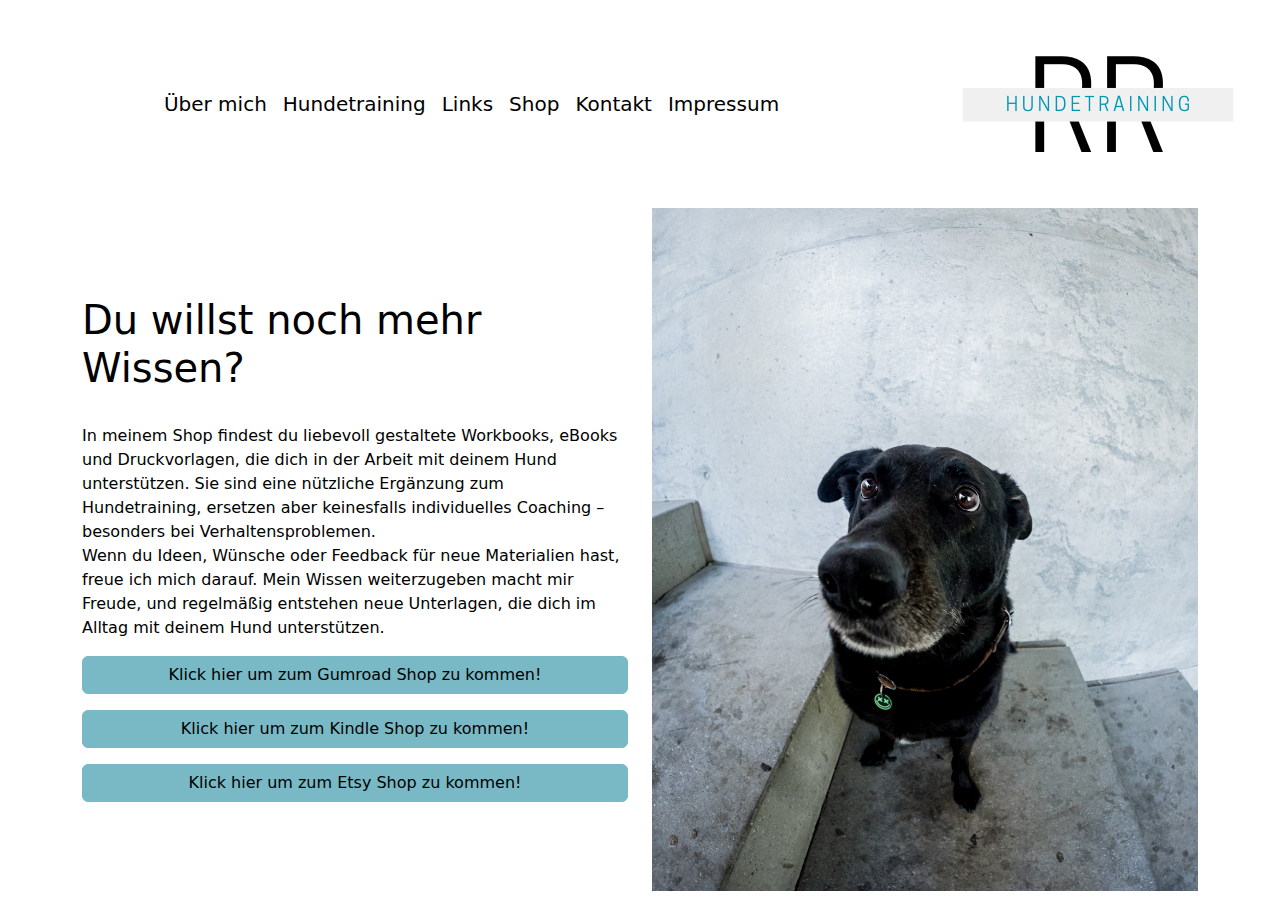
<file: Shop.html>
<!DOCTYPE html>
<html data-bs-theme="light" lang="de">

<head>
    <meta charset="utf-8">
    <meta name="viewport" content="width=device-width, initial-scale=1.0, shrink-to-fit=no">
    <title>Shop</title>
    <meta name="description" content="Link zum Shop mit Workbooks, Arbeitsmaterialien etc.">
    <meta property="og:type" content="website">
    <meta property="title" content="Shop">
    <link rel="stylesheet" href="assets/bootstrap/css/bootstrap.min.css">
    <link rel="stylesheet" href="https://fonts.googleapis.com/css?family=Alef&amp;display=swap">
    <link rel="stylesheet" href="assets/css/bss-overrides.css">
    <link rel="stylesheet" href="assets/css/Navbar-Centered-Links-icons.css">
    <link rel="stylesheet" href="assets/css/Projects-Grid-Horizontal-images.css">
</head>

<body>
    <nav class="navbar navbar-expand-md bg-body py-3">
        <div class="container-fluid"><button data-bs-toggle="collapse" class="navbar-toggler" data-bs-target="#navcol-3"><span class="visually-hidden">Toggle navigation</span><span class="navbar-toggler-icon"></span></button>
            <div class="collapse navbar-collapse" id="navcol-3">
                <ul class="navbar-nav mx-auto">
                    <li class="nav-item"><a class="nav-link active" href="myself.html" style="font-size: 20px;">Über mich</a></li>
                    <li class="nav-item"><a class="nav-link" href="training.html" style="color: #000000;font-size: 20px;">Hundetraining</a></li>
                    <li class="nav-item"><a class="nav-link" href="Links.html" style="color: #000000;font-size: 20px;">Links</a></li>
                    <li class="nav-item"><a class="nav-link" href="Shop.html" style="color: #000000;font-size: 20px;">Shop</a></li>
                    <li class="nav-item"><a class="nav-link" href="Kontakt.html" style="color: #000000;font-size: 20px;">Kontakt</a></li>
                    <li class="nav-item"><a class="nav-link" href="Impressum.html" style="color: #000000;font-size: 20px;">Impressum</a></li>
                </ul>
                <picture><img alt="Logo mit zwei R Buchstaben und dem Wort Hundetraining" src="assets/img/Elegant%20Monogram%20Logo%20Minimalist%20Schwarz.png"></picture>
            </div>
        </div>
    </nav>
    <div class="container">
        <div class="row">
            <div class="col-md-6 align-self-center">
                <h1>Du willst noch mehr Wissen?</h1>
                <p><br>In meinem Shop findest du liebevoll gestaltete Workbooks, eBooks und Druckvorlagen, die dich in der Arbeit mit deinem Hund unterstützen. Sie sind eine nützliche Ergänzung zum Hundetraining, ersetzen aber keinesfalls individuelles Coaching – besonders bei Verhaltensproblemen.<br>Wenn du Ideen, Wünsche oder Feedback für neue Materialien hast, freue ich mich darauf. Mein Wissen weiterzugeben macht mir Freude, und regelmäßig entstehen neue Unterlagen, die dich im Alltag mit deinem Hund unterstützen.</p><a class="btn btn-secondary d-block mb-3" role="button" href="https://hundetrainingrr.gumroad.com/" style="padding-right: 12px;">Klick hier um zum Gumroad Shop zu kommen!</a><a class="btn btn-secondary d-block mb-3" role="button" href="https://www.amazon.de/s?k=Rebecca+Riebesell&amp;i=digital-text&amp;__mk_de_DE=%C3%85M%C3%85%C5%BD%C3%95%C3%91&amp;crid=1CN5L58HFJIV9&amp;sprefix=rebecca+riebesell%2Cdigital-text%2C137&amp;ref=nb_sb_noss_1" style="padding-right: 12px;">Klick hier um zum Kindle Shop zu kommen!</a><a class="btn btn-secondary d-block" role="button" href="https://www.etsy.com/shop/HundetrainingRR?ref=seller-platform-mcnav#about" style="padding-right: 12px;">Klick hier um zum Etsy Shop zu kommen!</a>
            </div>
            <div class="col-md-6"><img class="img-fluid" alt="Ein schwarzer Hund mit einer langen Nase" width="2000" height="2500" src="assets/img/favIMG_0024.jpg"></div>
        </div>
    </div>
    <script src="assets/bootstrap/js/bootstrap.min.js"></script>
    <script src="assets/js/bs-init.js"></script>
</body>

</html>
</file>
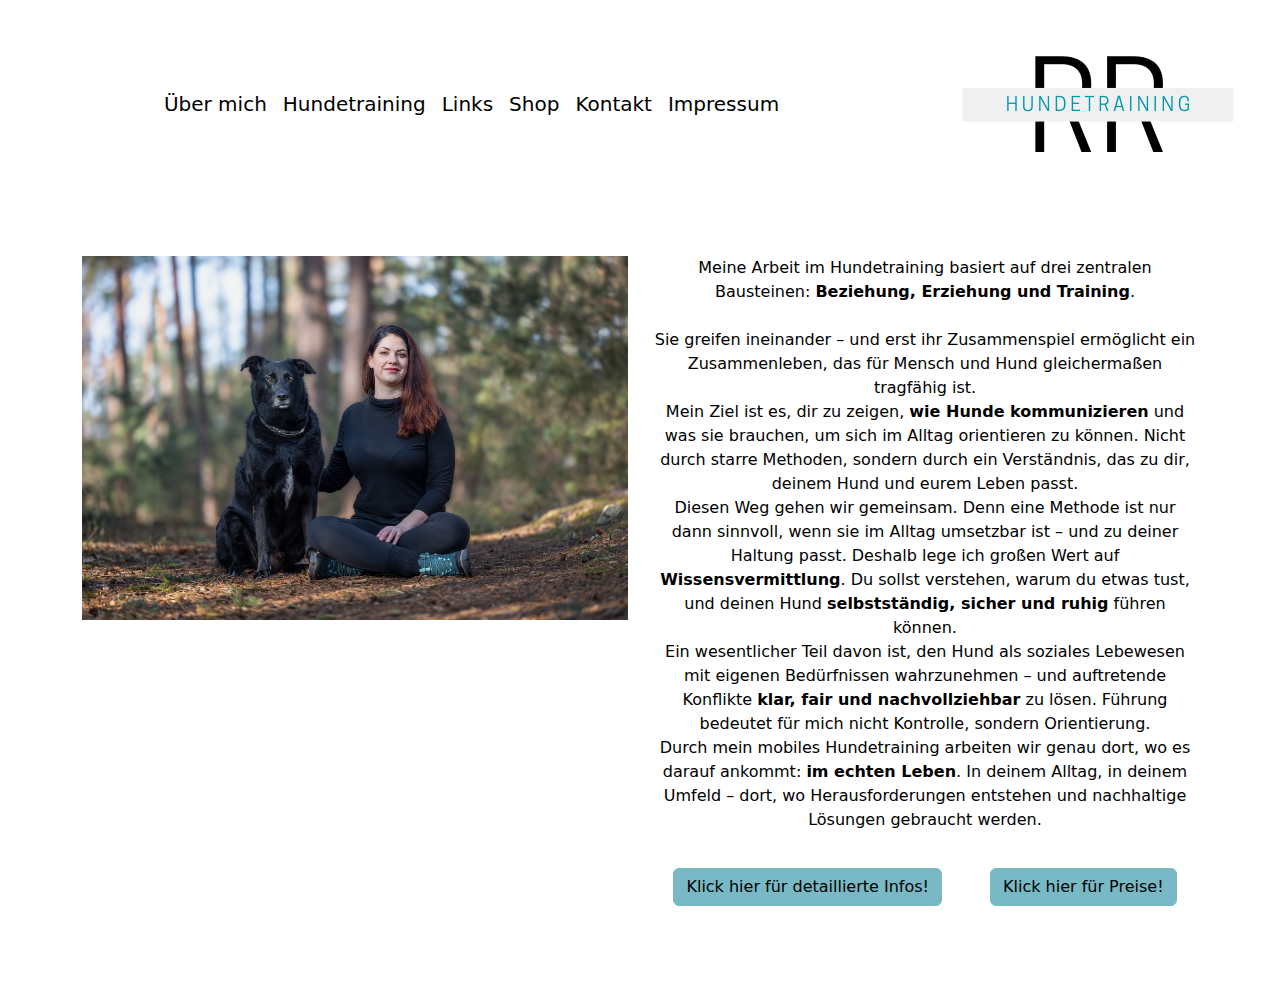
<file: training.html>
<!DOCTYPE html>
<html data-bs-theme="light" lang="de">

<head>
    <meta charset="utf-8">
    <meta name="viewport" content="width=device-width, initial-scale=1.0, shrink-to-fit=no">
    <title>Training</title>
    <meta name="description" content="Informationen zur Trainingsphilosophie">
    <meta property="og:type" content="website">
    <meta property="title" content="Training">
    <link rel="stylesheet" href="assets/bootstrap/css/bootstrap.min.css">
    <link rel="stylesheet" href="https://fonts.googleapis.com/css?family=Alef&amp;display=swap">
    <link rel="stylesheet" href="assets/css/bss-overrides.css">
    <link rel="stylesheet" href="assets/css/Navbar-Centered-Links-icons.css">
    <link rel="stylesheet" href="assets/css/Projects-Grid-Horizontal-images.css">
</head>

<body>
    <nav class="navbar navbar-expand-md bg-body py-3">
        <div class="container-fluid"><button data-bs-toggle="collapse" class="navbar-toggler" data-bs-target="#navcol-3"><span class="visually-hidden">Toggle navigation</span><span class="navbar-toggler-icon"></span></button>
            <div class="collapse navbar-collapse" id="navcol-3">
                <ul class="navbar-nav mx-auto">
                    <li class="nav-item"><a class="nav-link active" href="myself.html" style="font-size: 20px;">Über mich</a></li>
                    <li class="nav-item"><a class="nav-link" href="training.html" style="color: #000000;font-size: 20px;">Hundetraining</a></li>
                    <li class="nav-item"><a class="nav-link" href="Links.html" style="color: #000000;font-size: 20px;">Links</a></li>
                    <li class="nav-item"><a class="nav-link" href="Shop.html" style="color: #000000;font-size: 20px;">Shop</a></li>
                    <li class="nav-item"><a class="nav-link" href="Kontakt.html" style="color: #000000;font-size: 20px;">Kontakt</a></li>
                    <li class="nav-item"><a class="nav-link" href="Impressum.html" style="color: #000000;font-size: 20px;">Impressum</a></li>
                </ul>
                <picture><img alt="Logo mit zwei R Buchstaben und dem Wort Hundetraining" src="assets/img/Elegant%20Monogram%20Logo%20Minimalist%20Schwarz.png"></picture>
            </div>
        </div>
    </nav>
    <div class="container py-4 py-xl-5">
        <div class="row mb-5">
            <div class="col"><img class="img-fluid object-fit-cover" alt="Eine Frau sitzt neben ihrem Hund" src="assets/img/Web%20094_1.jpg"></div>
            <div class="col-md-8 col-xl-6 text-center mx-auto">
                <p class="w-lg-50" style="padding-bottom: 20px;">Meine Arbeit im Hundetraining basiert auf drei zentralen Bausteinen: <strong>Beziehung, Erziehung und Training</strong>.<br><br>Sie greifen ineinander – und erst ihr Zusammenspiel ermöglicht ein Zusammenleben, das für Mensch und Hund gleichermaßen tragfähig ist.<br>Mein Ziel ist es, dir zu zeigen, <strong>wie Hunde kommunizieren</strong> und was sie brauchen, um sich im Alltag orientieren zu können. Nicht durch starre Methoden, sondern durch ein Verständnis, das zu dir, deinem Hund und eurem Leben passt.<br>Diesen Weg gehen wir gemeinsam. Denn eine Methode ist nur dann sinnvoll, wenn sie im Alltag umsetzbar ist – und zu deiner Haltung passt. Deshalb lege ich großen Wert auf <strong>Wissensvermittlung</strong>. Du sollst verstehen, warum du etwas tust, und deinen Hund <strong>selbstständig, sicher und ruhig</strong> führen können.<br>Ein wesentlicher Teil davon ist, den Hund als soziales Lebewesen mit eigenen Bedürfnissen wahrzunehmen – und auftretende Konflikte <strong>klar, fair und nachvollziehbar</strong> zu lösen. Führung bedeutet für mich nicht Kontrolle, sondern Orientierung.<br>Durch mein mobiles Hundetraining arbeiten wir genau dort, wo es darauf ankommt: <strong>im echten Leben</strong>. In deinem Alltag, in deinem Umfeld – dort, wo Herausforderungen entstehen und nachhaltige Lösungen gebraucht werden.</p><a class="btn btn-secondary me-5" role="button" style="padding-top: 6px;position: relative;" href="trainingdetails.html">Klick hier für detaillierte Infos!</a><a class="btn btn-secondary" role="button" style="padding-top: 6px;position: relative;" href="Preise.html">Klick hier für Preise!</a>
            </div>
        </div>
    </div>
    <script src="assets/bootstrap/js/bootstrap.min.js"></script>
    <script src="assets/js/bs-init.js"></script>
</body>

</html>
</file>
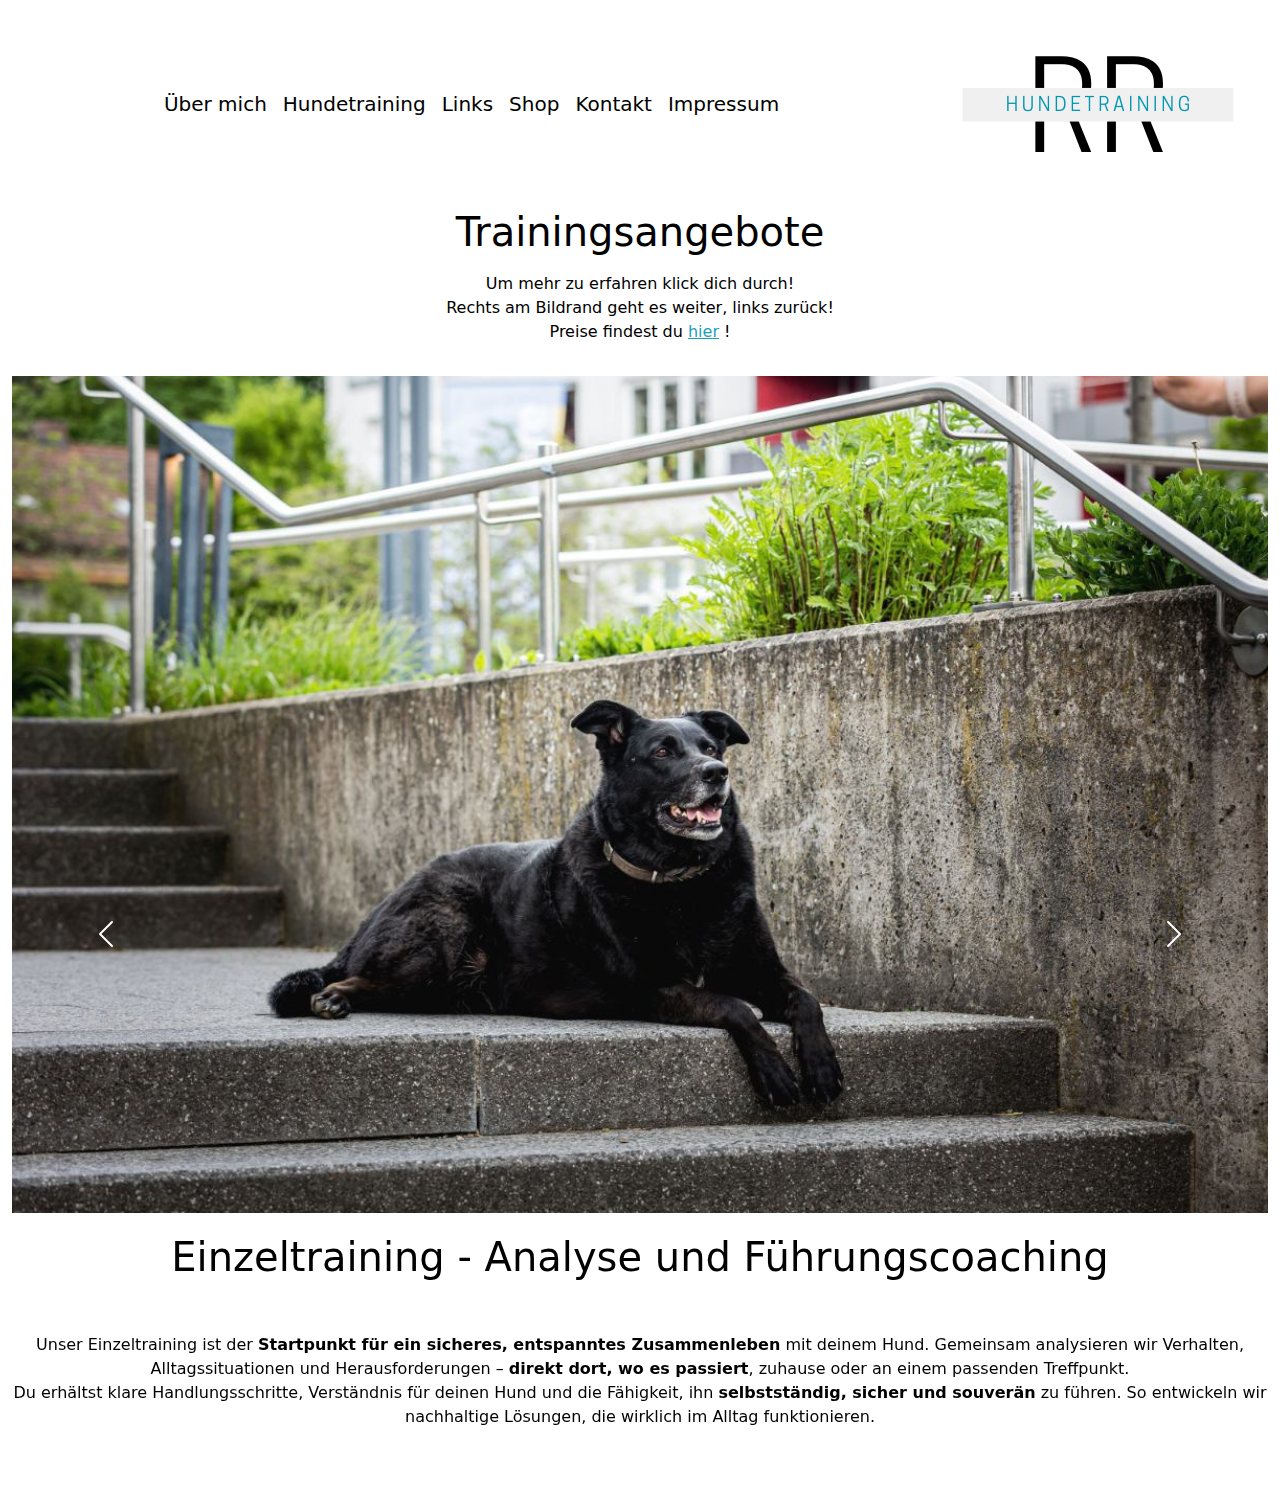
<file: trainingdetails.html>
<!DOCTYPE html>
<html data-bs-theme="light" lang="de">

<head>
    <meta charset="utf-8">
    <meta name="viewport" content="width=device-width, initial-scale=1.0, shrink-to-fit=no">
    <title>Trainingsdetails</title>
    <meta name="description" content="Detaillierte Infos zum Trainingsangebot">
    <meta property="og:type" content="website">
    <meta property="title" content="Trainingsdetails">
    <link rel="stylesheet" href="assets/bootstrap/css/bootstrap.min.css">
    <link rel="stylesheet" href="https://fonts.googleapis.com/css?family=Alef&amp;display=swap">
    <link rel="stylesheet" href="assets/css/bss-overrides.css">
    <link rel="stylesheet" href="assets/css/Navbar-Centered-Links-icons.css">
    <link rel="stylesheet" href="assets/css/Projects-Grid-Horizontal-images.css">
</head>

<body>
    <nav class="navbar navbar-expand-md bg-body py-3">
        <div class="container-fluid"><button data-bs-toggle="collapse" class="navbar-toggler" data-bs-target="#navcol-3"><span class="visually-hidden">Toggle navigation</span><span class="navbar-toggler-icon"></span></button>
            <div class="collapse navbar-collapse" id="navcol-3">
                <ul class="navbar-nav mx-auto">
                    <li class="nav-item"><a class="nav-link active" href="myself.html" style="font-size: 20px;">Über mich</a></li>
                    <li class="nav-item"><a class="nav-link" href="training.html" style="color: #000000;font-size: 20px;">Hundetraining</a></li>
                    <li class="nav-item"><a class="nav-link" href="Links.html" style="color: #000000;font-size: 20px;">Links</a></li>
                    <li class="nav-item"><a class="nav-link" href="Shop.html" style="color: #000000;font-size: 20px;">Shop</a></li>
                    <li class="nav-item"><a class="nav-link" href="Kontakt.html" style="color: #000000;font-size: 20px;">Kontakt</a></li>
                    <li class="nav-item"><a class="nav-link" href="Impressum.html" style="color: #000000;font-size: 20px;">Impressum</a></li>
                </ul>
                <picture><img alt="Logo mit zwei R Buchstaben und dem Wort Hundetraining" src="assets/img/Elegant%20Monogram%20Logo%20Minimalist%20Schwarz.png"></picture>
            </div>
        </div>
    </nav>
    <div class="container-fluid">
        <h1 class="mb-3 pb-0" style="text-align: center;">Trainingsangebote</h1>
        <p class="pb-3" style="text-align: center;padding-bottom: 50px;">Um mehr zu erfahren klick dich durch! <br>Rechts am Bildrand geht es weiter, links zurück!<br>Preise findest du&nbsp;<a href="Preise.html">hier</a> !</p>
        <div class="carousel slide" data-bs-ride="false" id="carousel-1">
            <div class="carousel-inner">
                <div class="carousel-item active"><img class="img-fluid w-100 d-block" alt="A black dog is lying on stairs" width="1200" height="800" src="assets/img/IMG_3421_web.jpg">
                    <h1 style="padding-top: 20px;padding-bottom: 20px;text-align: center;">Einzeltraining - Analyse und Führungscoaching</h1>
                    <p class="ms-0 ps-6 pe-6" style="text-align: center;"><br>Unser Einzeltraining ist der <strong>Startpunkt für ein sicheres, entspanntes Zusammenleben</strong> mit deinem Hund. Gemeinsam analysieren wir Verhalten, Alltagssituationen und Herausforderungen – <strong>direkt dort, wo es passiert</strong>, zuhause oder an einem passenden Treffpunkt.<br>Du erhältst klare Handlungsschritte, Verständnis für deinen Hund und die Fähigkeit, ihn <strong>selbstständig, sicher und souverän</strong> zu führen. So entwickeln wir nachhaltige Lösungen, die wirklich im Alltag funktionieren.<br><br></p>
                </div>
                <div class="carousel-item"><img class="img-fluid w-100 d-block" alt="Slide Image" width="1200" height="800" src="assets/img/Gruppentraining%20HP.png">
                    <h1 style="text-align: center;padding-top: 20px;padding-bottom: 20px;">Gruppentraining</h1>
                    <p class="ps-6 pe-6" style="text-align: center;">In unserer kleinen, strukturierten Gruppe festigen wir Erziehung und Kommandos unter realen Ablenkungen – an unterschiedlichen Treffpunkten im Alltag.<br><br>Jeder Hund arbeitet entsprechend seines individuellen Kenntnisstands, während du Sicherheit, Kontrolle und<strong> </strong>Handlungskompetenz entwickelst.</p>
                </div>
                <div class="carousel-item"><img class="img-fluid w-100 d-block" alt="Slide Image" width="3000" height="2000" src="assets/img/IMG_3449_web.jpg">
                    <h1 style="text-align: center;padding-top: 20px;padding-bottom: 20px;">Kaufberatung</h1>
                    <p class="ps-6 pe-6" style="text-align: center;">Bei über 300 Hunderassen und deren Mischungen fällt die Auswahl nicht leicht. Infos vom Profi können daher nicht schaden! Ich bin Mitglied im Netzwerk&nbsp;<a href="https://hundeverstehen.saarland/Nicht-Einfach-Hund/">Nicht.Einfach.Hund</a>!</p>
                </div>
                <div class="carousel-item"><img class="img-fluid w-100 d-block" alt="Slide Image" width="3000" height="2000" src="assets/img/FavIMG_9825.jpg">
                    <h1 style="text-align: center;padding-top: 20px;padding-bottom: 20px;">Verhaltensoriginelle Hunde &amp; Herdenschutzhunde</h1>
                    <p class="ps-6 pe-6" style="text-align: center;">Ich arbeite besonders gerne mit <strong>anspruchsvollen, selbstständig denkenden Hunden</strong> – den Hunden, die klare Führung, Verständnis und Orientierung brauchen. Wenn du bereit bist, deinen Hund sicher und souverän im Alltag zu begleiten, freue ich mich darauf, euch zu unterstützen.</p>
                </div>
                <div class="carousel-item"><img class="img-fluid w-100 d-block" alt="Slide Image" width="1200" height="800" src="assets/img/Social%20Walks%20HP.png">
                    <h1 style="text-align: center;padding-top: 20px;padding-bottom: 20px;">Social Walks</h1>
                    <p class="ps-6 pe-6" style="text-align: center;">Unter kontrollierten Bedingungen Kommunikation unter Hunden beobachten und zulassen - das ist deine Chance beim Social Walk! Gemeinsam mit Love Train Enjoy machen wir regelmäßige Social Walks!<br><a href="https://love-train-enjoy.de/news-de/">Love Train Enjoy - Social Walk Termin</a></p>
                </div>
                <div class="carousel-item"><img class="img-fluid w-100 d-block" alt="Slide Image" width="3000" height="2000" src="assets/img/FavIMG_9905.jpg">
                    <h1 style="text-align: center;padding-top: 20px;padding-bottom: 20px;">Schnupperstunde</h1>
                    <p class="ps-6 pe-6" style="text-align: center;">Übrigens - Zuschauen ohne Hund kannst du bei meinen Gruppenstunden jederzeit! Melde dich und ich sage dir wann und wo die nächste Stunde stattfindet!</p>
                </div>
            </div>
            <div><a class="carousel-control-prev" href="#carousel-1" role="button" data-bs-slide="prev" style="opacity: 1;filter: contrast(200%) saturate(200%);"><span class="carousel-control-prev-icon"></span><span class="visually-hidden">Previous</span></a><a class="carousel-control-next" href="#carousel-1" role="button" data-bs-slide="next" style="opacity: 1;filter: contrast(200%) hue-rotate(0deg) saturate(200%);"><span class="carousel-control-next-icon"></span><span class="visually-hidden">Next</span></a></div>
            <div class="carousel-indicators" style="position: relative;"><button type="button" data-bs-target="#carousel-1" data-bs-slide-to="0" class="active"></button> <button type="button" data-bs-target="#carousel-1" data-bs-slide-to="1"></button> <button type="button" data-bs-target="#carousel-1" data-bs-slide-to="2"></button> <button type="button" data-bs-target="#carousel-1" data-bs-slide-to="3"></button> <button type="button" data-bs-target="#carousel-1" data-bs-slide-to="4"></button> <button type="button" data-bs-target="#carousel-1" data-bs-slide-to="5"></button></div>
        </div>
    </div>
    <script src="assets/bootstrap/js/bootstrap.min.js"></script>
    <script src="assets/js/bs-init.js"></script>
</body>

</html>
</file>
<file: assets/css/bss-overrides.css>
:root, [data-bs-theme=light] {
  --bs-primary: #f0efef;
  --bs-primary-rgb: 240,239,239;
  --bs-primary-text-emphasis: #606060;
  --bs-primary-bg-subtle: #FCFCFC;
  --bs-primary-border-subtle: #F9F9F9;
  --bs-secondary: #78b9c5;
  --bs-secondary-rgb: 120,185,197;
  --bs-secondary-text-emphasis: #304A4F;
  --bs-secondary-bg-subtle: #E4F1F3;
  --bs-secondary-border-subtle: #C9E3E8;
  --bs-success: #b2d8e0;
  --bs-success-rgb: 178,216,224;
  --bs-success-text-emphasis: #47565A;
  --bs-success-bg-subtle: #F0F7F9;
  --bs-success-border-subtle: #E0EFF3;
  --bs-info: #1d9fb7;
  --bs-info-rgb: 29,159,183;
  --bs-info-text-emphasis: #0C4049;
  --bs-info-bg-subtle: #D2ECF1;
  --bs-info-border-subtle: #A5D9E2;
  --bs-light: #f0efef;
  --bs-light-rgb: 240,239,239;
  --bs-light-text-emphasis: #606060;
  --bs-light-bg-subtle: #FCFCFC;
  --bs-light-border-subtle: #F9F9F9;
  --bs-body-color: #000000;
  --bs-body-color-rgb: 0,0,0;
  --bs-secondary-color: #1d9fb7;
  --bs-secondary-color-rgb: 29,159,183;
  --bs-tertiary-color: #000000;
  --bs-tertiary-color-rgb: 0,0,0;
  --bs-body-bg: #fff;
  --bs-body-bg-rgb: 255,255,255;
  --bs-secondary-bg: #fff;
  --bs-secondary-bg-rgb: 255,255,255;
  --bs-tertiary-bg: #fff;
  --bs-tertiary-bg-rgb: 255,255,255;
  --bs-link-color: #1d9fb7;
  --bs-link-color-rgb: 29,159,183;
}

.btn-primary {
  --bs-btn-color: #000000;
  --bs-btn-bg: #f0efef;
  --bs-btn-border-color: #f0efef;
  --bs-btn-hover-color: #000000;
  --bs-btn-hover-bg: #F2F1F1;
  --bs-btn-hover-border-color: #F2F1F1;
  --bs-btn-focus-shadow-rgb: 36,36,36;
  --bs-btn-active-color: #000000;
  --bs-btn-active-bg: #F3F2F2;
  --bs-btn-active-border-color: #F2F1F1;
  --bs-btn-disabled-color: #000000;
  --bs-btn-disabled-bg: #f0efef;
  --bs-btn-disabled-border-color: #f0efef;
}

.btn-outline-primary {
  --bs-btn-color: #f0efef;
  --bs-btn-border-color: #f0efef;
  --bs-btn-focus-shadow-rgb: 240,239,239;
  --bs-btn-hover-color: #000000;
  --bs-btn-hover-bg: #f0efef;
  --bs-btn-hover-border-color: #f0efef;
  --bs-btn-active-color: #000000;
  --bs-btn-active-bg: #f0efef;
  --bs-btn-active-border-color: #f0efef;
  --bs-btn-disabled-color: #f0efef;
  --bs-btn-disabled-bg: transparent;
  --bs-btn-disabled-border-color: #f0efef;
}

.btn-secondary {
  --bs-btn-color: #000000;
  --bs-btn-bg: #78b9c5;
  --bs-btn-border-color: #78b9c5;
  --bs-btn-hover-color: #000000;
  --bs-btn-hover-bg: #8CC4CE;
  --bs-btn-hover-border-color: #86C0CB;
  --bs-btn-focus-shadow-rgb: 18,28,30;
  --bs-btn-active-color: #000000;
  --bs-btn-active-bg: #93C7D1;
  --bs-btn-active-border-color: #86C0CB;
  --bs-btn-disabled-color: #000000;
  --bs-btn-disabled-bg: #78b9c5;
  --bs-btn-disabled-border-color: #78b9c5;
}

.btn-outline-secondary {
  --bs-btn-color: #78b9c5;
  --bs-btn-border-color: #78b9c5;
  --bs-btn-focus-shadow-rgb: 120,185,197;
  --bs-btn-hover-color: #000000;
  --bs-btn-hover-bg: #78b9c5;
  --bs-btn-hover-border-color: #78b9c5;
  --bs-btn-active-color: #000000;
  --bs-btn-active-bg: #78b9c5;
  --bs-btn-active-border-color: #78b9c5;
  --bs-btn-disabled-color: #78b9c5;
  --bs-btn-disabled-bg: transparent;
  --bs-btn-disabled-border-color: #78b9c5;
}

.btn-success {
  --bs-btn-color: #000000;
  --bs-btn-bg: #b2d8e0;
  --bs-btn-border-color: #b2d8e0;
  --bs-btn-hover-color: #000000;
  --bs-btn-hover-bg: #BEDEE5;
  --bs-btn-hover-border-color: #BADCE3;
  --bs-btn-focus-shadow-rgb: 27,32,34;
  --bs-btn-active-color: #000000;
  --bs-btn-active-bg: #C1E0E6;
  --bs-btn-active-border-color: #BADCE3;
  --bs-btn-disabled-color: #000000;
  --bs-btn-disabled-bg: #b2d8e0;
  --bs-btn-disabled-border-color: #b2d8e0;
}

.btn-outline-success {
  --bs-btn-color: #b2d8e0;
  --bs-btn-border-color: #b2d8e0;
  --bs-btn-focus-shadow-rgb: 178,216,224;
  --bs-btn-hover-color: #000000;
  --bs-btn-hover-bg: #b2d8e0;
  --bs-btn-hover-border-color: #b2d8e0;
  --bs-btn-active-color: #000000;
  --bs-btn-active-bg: #b2d8e0;
  --bs-btn-active-border-color: #b2d8e0;
  --bs-btn-disabled-color: #b2d8e0;
  --bs-btn-disabled-bg: transparent;
  --bs-btn-disabled-border-color: #b2d8e0;
}

.btn-info {
  --bs-btn-color: #000000;
  --bs-btn-bg: #1d9fb7;
  --bs-btn-border-color: #1d9fb7;
  --bs-btn-hover-color: #000000;
  --bs-btn-hover-bg: #3FADC2;
  --bs-btn-hover-border-color: #34A9BE;
  --bs-btn-focus-shadow-rgb: 4,24,27;
  --bs-btn-active-color: #000000;
  --bs-btn-active-bg: #4AB2C5;
  --bs-btn-active-border-color: #34A9BE;
  --bs-btn-disabled-color: #000000;
  --bs-btn-disabled-bg: #1d9fb7;
  --bs-btn-disabled-border-color: #1d9fb7;
}

.btn-outline-info {
  --bs-btn-color: #1d9fb7;
  --bs-btn-border-color: #1d9fb7;
  --bs-btn-focus-shadow-rgb: 29,159,183;
  --bs-btn-hover-color: #000000;
  --bs-btn-hover-bg: #1d9fb7;
  --bs-btn-hover-border-color: #1d9fb7;
  --bs-btn-active-color: #000000;
  --bs-btn-active-bg: #1d9fb7;
  --bs-btn-active-border-color: #1d9fb7;
  --bs-btn-disabled-color: #1d9fb7;
  --bs-btn-disabled-bg: transparent;
  --bs-btn-disabled-border-color: #1d9fb7;
}

.btn-light {
  --bs-btn-color: #000000;
  --bs-btn-bg: #f0efef;
  --bs-btn-border-color: #f0efef;
  --bs-btn-hover-color: #000000;
  --bs-btn-hover-bg: #CCCBCB;
  --bs-btn-hover-border-color: #C0BFBF;
  --bs-btn-focus-shadow-rgb: 36,36,36;
  --bs-btn-active-color: #000000;
  --bs-btn-active-bg: #C0BFBF;
  --bs-btn-active-border-color: #B4B3B3;
  --bs-btn-disabled-color: #000000;
  --bs-btn-disabled-bg: #f0efef;
  --bs-btn-disabled-border-color: #f0efef;
}

.btn-outline-light {
  --bs-btn-color: #f0efef;
  --bs-btn-border-color: #f0efef;
  --bs-btn-focus-shadow-rgb: 240,239,239;
  --bs-btn-hover-color: #000000;
  --bs-btn-hover-bg: #f0efef;
  --bs-btn-hover-border-color: #f0efef;
  --bs-btn-active-color: #000000;
  --bs-btn-active-bg: #f0efef;
  --bs-btn-active-border-color: #f0efef;
  --bs-btn-disabled-color: #f0efef;
  --bs-btn-disabled-bg: transparent;
  --bs-btn-disabled-border-color: #f0efef;
}
</file>
<file: assets/css/Navbar-Centered-Links-icons.css>
.bs-icon {
  --bs-icon-size: .75rem;
  display: flex;
  flex-shrink: 0;
  justify-content: center;
  align-items: center;
  font-size: var(--bs-icon-size);
  width: calc(var(--bs-icon-size) * 2);
  height: calc(var(--bs-icon-size) * 2);
  color: var(--bs-primary);
}

.bs-icon-xs {
  --bs-icon-size: 1rem;
  width: calc(var(--bs-icon-size) * 1.5);
  height: calc(var(--bs-icon-size) * 1.5);
}

.bs-icon-sm {
  --bs-icon-size: 1rem;
}

.bs-icon-md {
  --bs-icon-size: 1.5rem;
}

.bs-icon-lg {
  --bs-icon-size: 2rem;
}

.bs-icon-xl {
  --bs-icon-size: 2.5rem;
}

.bs-icon.bs-icon-primary {
  color: var(--bs-white);
  background: var(--bs-primary);
}

.bs-icon.bs-icon-primary-light {
  color: var(--bs-primary);
  background: rgba(var(--bs-primary-rgb), .2);
}

.bs-icon.bs-icon-semi-white {
  color: var(--bs-primary);
  background: rgba(255, 255, 255, .5);
}

.bs-icon.bs-icon-rounded {
  border-radius: .5rem;
}

.bs-icon.bs-icon-circle {
  border-radius: 50%;
}
</file>
<file: assets/css/Projects-Grid-Horizontal-images.css>
.fit-cover {
  object-fit: cover;
}
</file>
